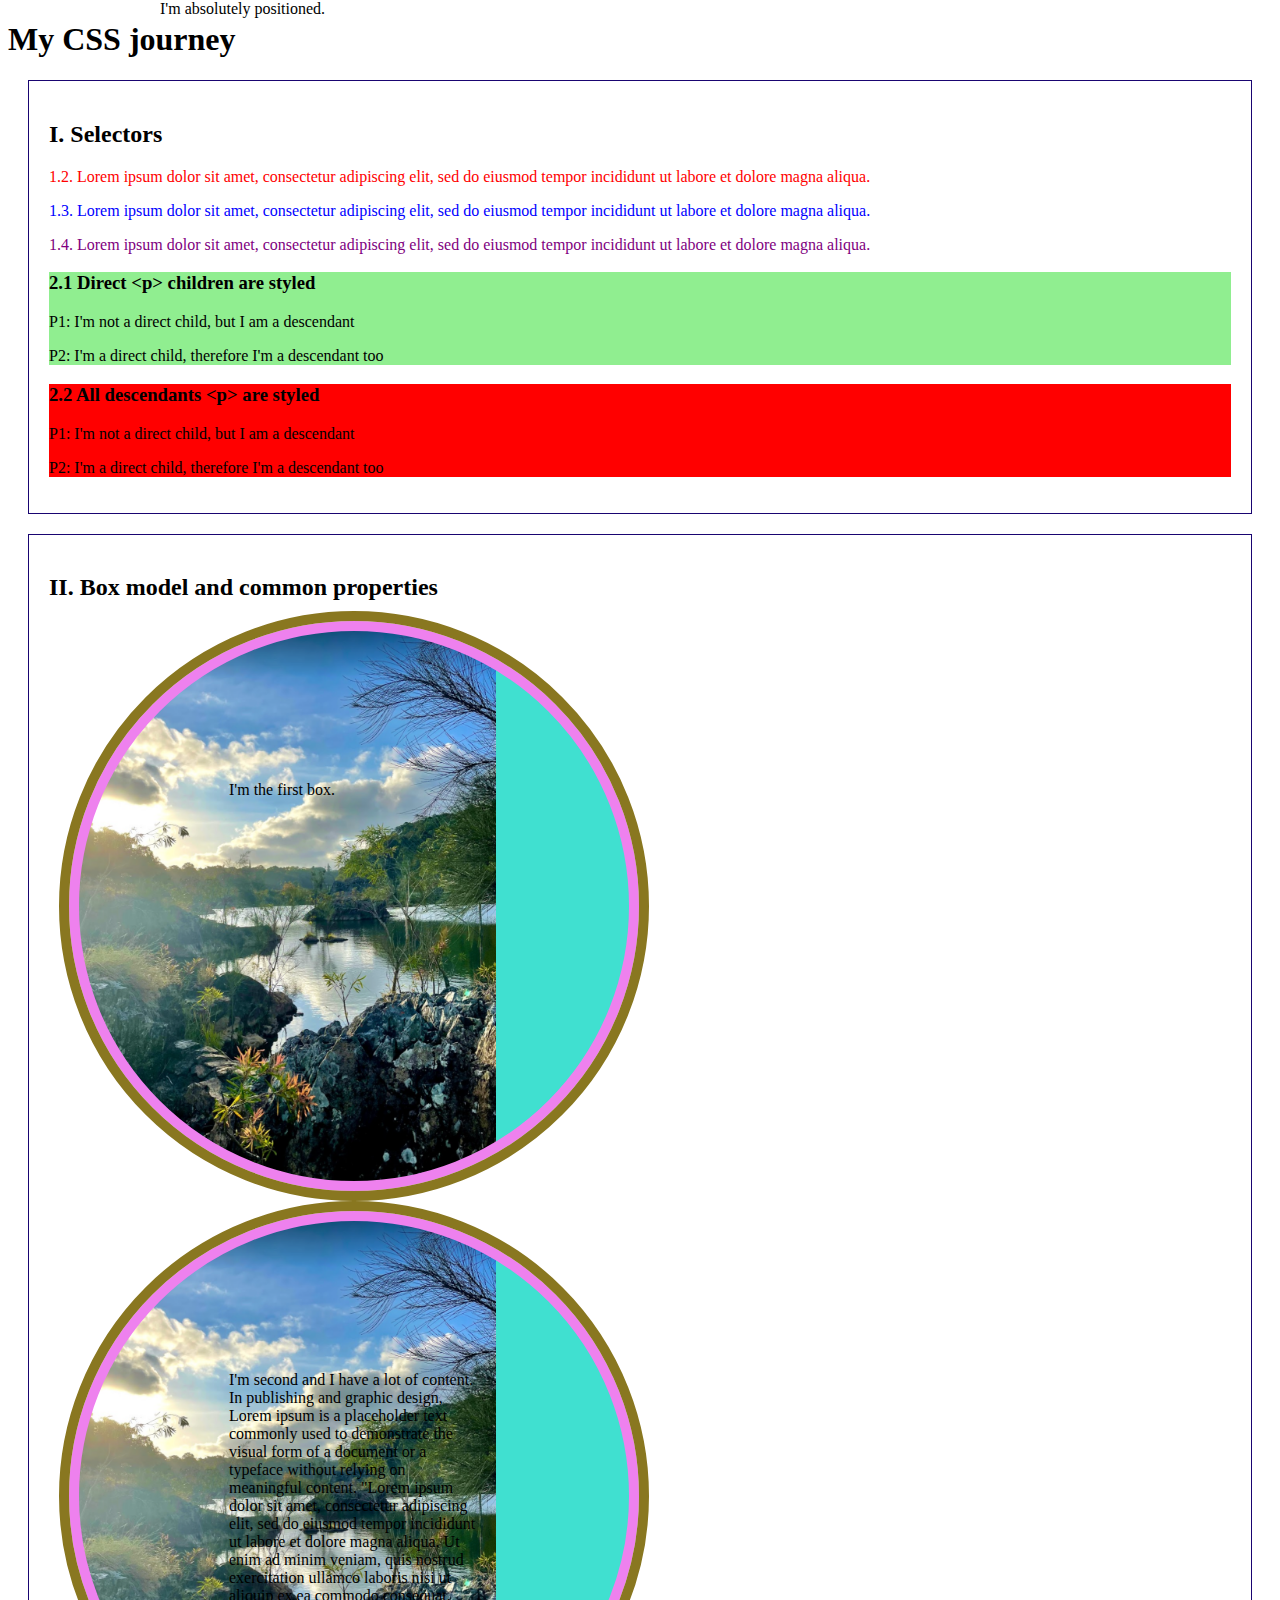
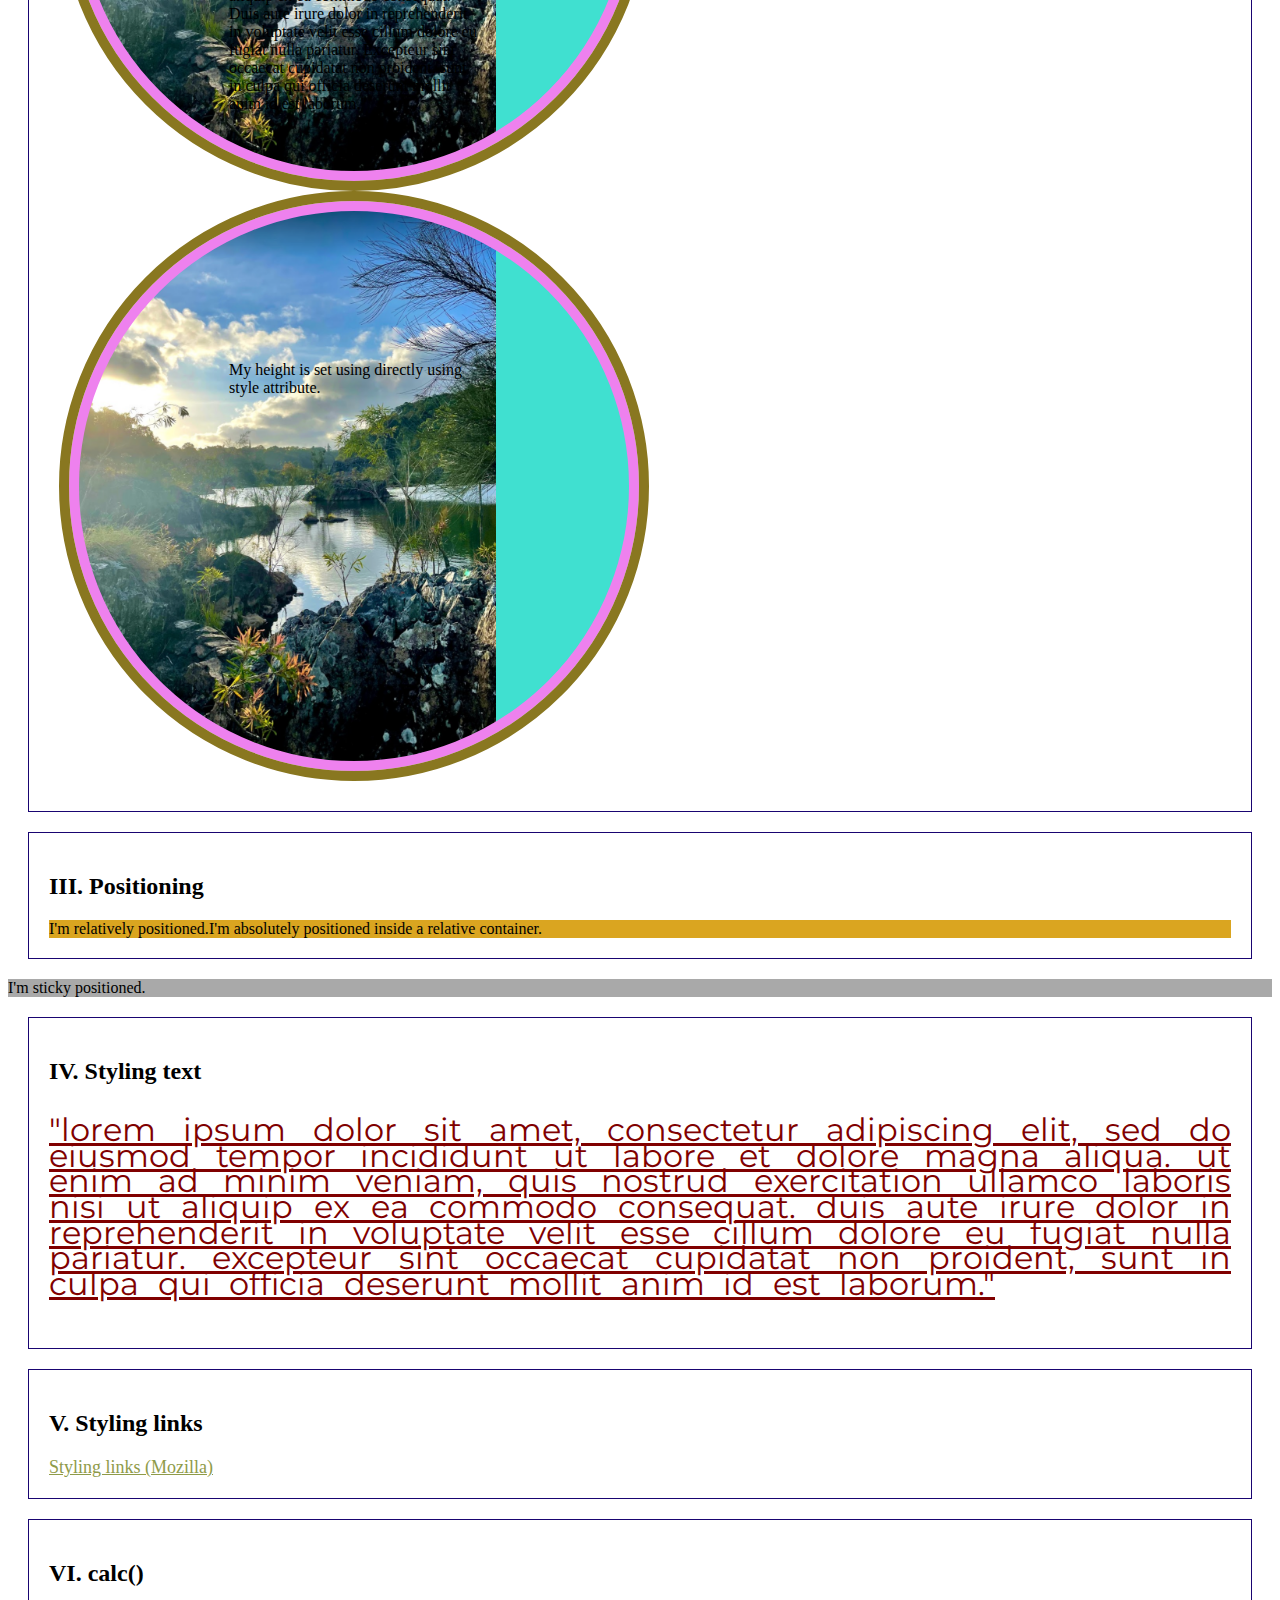
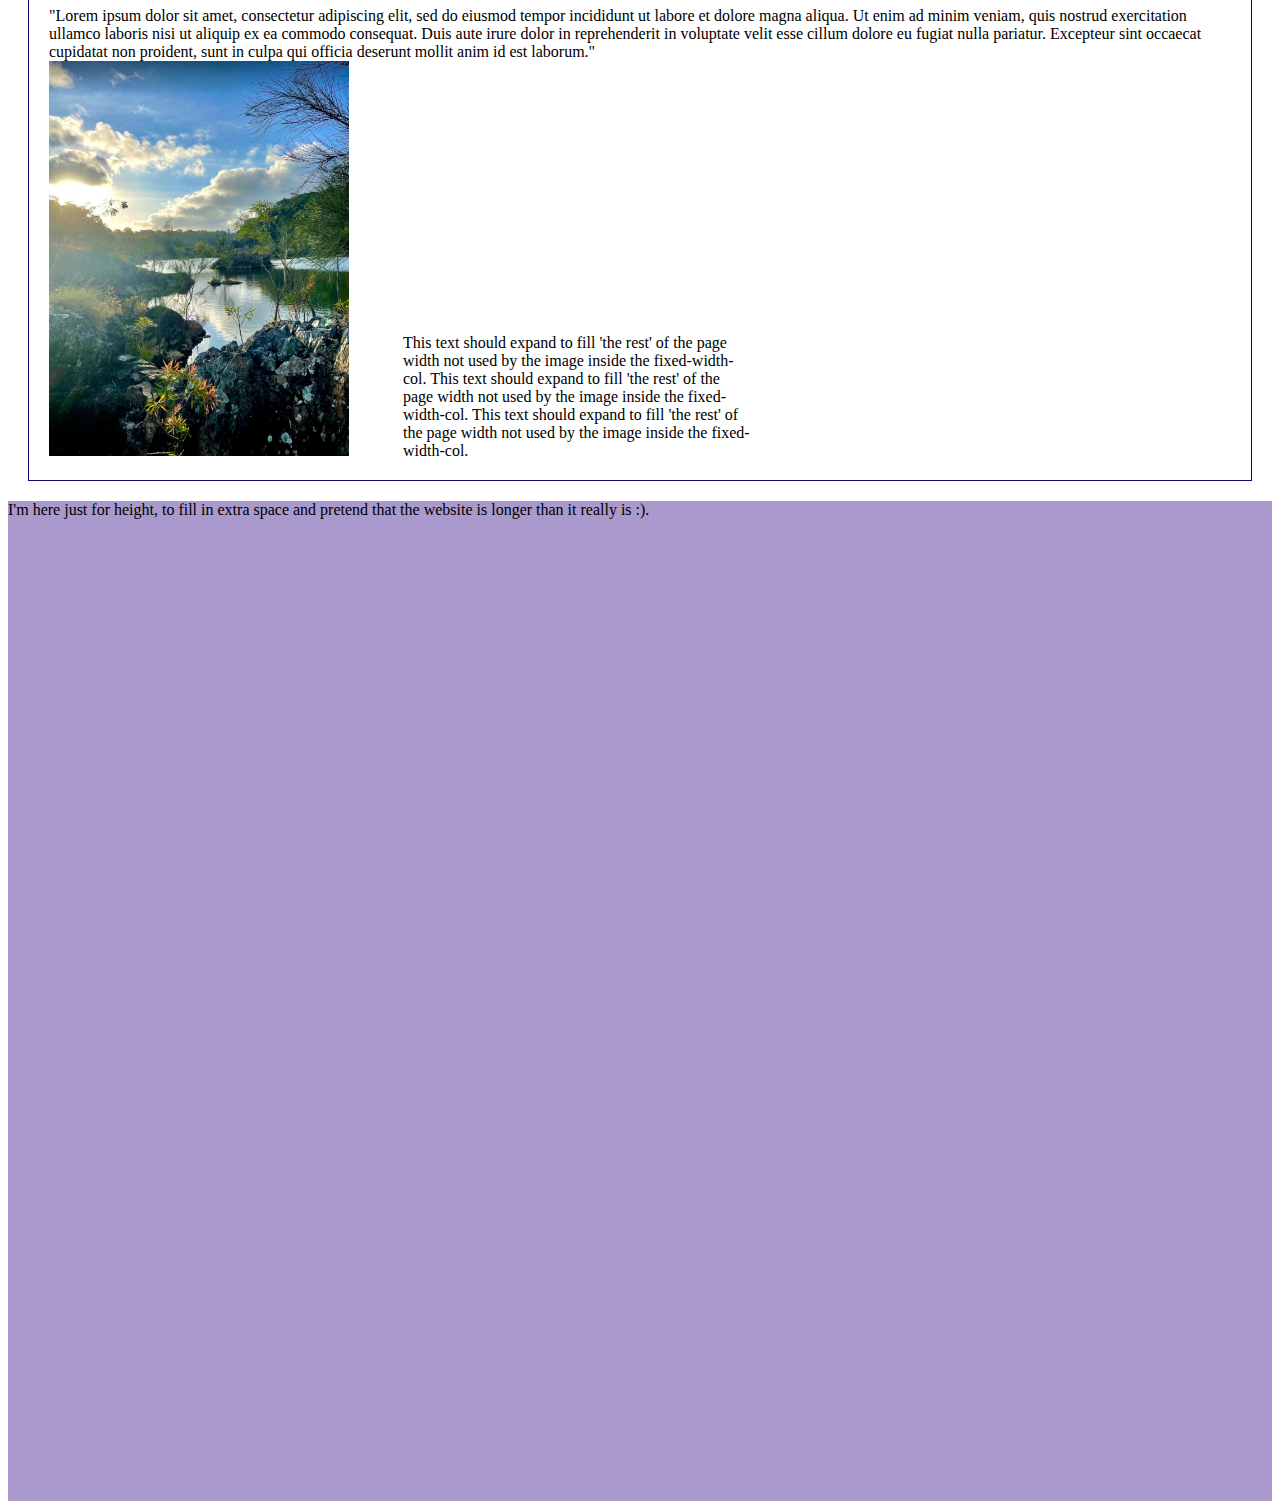
<file: Lab 2/index.html>
<!DOCTYPE html>
<html>
  <head>
    <link rel="stylesheet" href="index.css">
    <title>Module 2 - CSS Lab Exercises</title>

    <!-- 5.3 - Select the <link> option from ‘Use on the web’ and copy the stylesheet code into the <head> section of index.html -->
      <link rel="preconnect" href="https://fonts.googleapis.com">
      <link rel="preconnect" href="https://fonts.gstatic.com" crossorigin>
      <link href="https://fonts.googleapis.com/css2?family=Montserrat:ital,wght@0,100..900;1,100..900&family=Sora:wght@100..800&display=swap" rel="stylesheet">    
  </head>
  <body>
    <h1>My CSS journey</h1>

    <article>
      <h2>I. Selectors</h2>

      <section>
        <p class="style-me1">
          1.2. Lorem ipsum dolor sit amet, consectetur adipiscing elit, sed do
          eiusmod tempor incididunt ut labore et dolore magna aliqua.
        </p>
        <p id="style-me2">
          1.3. Lorem ipsum dolor sit amet, consectetur adipiscing elit, sed do
          eiusmod tempor incididunt ut labore et dolore magna aliqua.
        </p>
        <p id="style-me2" class="style-me1">
          1.4. Lorem ipsum dolor sit amet, consectetur adipiscing elit, sed do
          eiusmod tempor incididunt ut labore et dolore magna aliqua.
        </p>
      </section>

      <section class="my-children-are-styled">
        <h3>2.1 Direct &lt;p&gt; children are styled</h3>
        <div>
          <p>P1: I'm not a direct child, but I am a descendant</p>
        </div>
        <p>P2: I'm a direct child, therefore I'm a descendant too</p>
      </section>

      <section class="my-descendants-are-styled">
        <h3>2.2 All descendants &lt;p&gt; are styled</h3>
        <div>
          <p>P1: I'm not a direct child, but I am a descendant</p>
        </div>
        <p>P2: I'm a direct child, therefore I'm a descendant too</p>
      </section>
    </article>

    <article>
      <h2>II. Box model and common properties</h2>
      <div class="box">I'm the first box.</div>
      <div class="box">
        I'm second and I have a lot of content. In publishing and graphic
        design, Lorem ipsum is a placeholder text commonly used to demonstrate
        the visual form of a document or a typeface without relying on
        meaningful content. "Lorem ipsum dolor sit amet, consectetur adipiscing
        elit, sed do eiusmod tempor incididunt ut labore et dolore magna aliqua.
        Ut enim ad minim veniam, quis nostrud exercitation ullamco laboris nisi
        ut aliquip ex ea commodo consequat. Duis aute irure dolor in
        reprehenderit in voluptate velit esse cillum dolore eu fugiat nulla
        pariatur. Excepteur sint occaecat cupidatat non proident, sunt in culpa
        qui officia deserunt mollit anim id est laborum."
      </div>
      <div class="box" style="height: 200px">
        My height is set using directly using style attribute.
      </div>
    </article>

    <article>
      <h2>III. Positioning</h2>
      <div class="position-absolute">I'm absolutely positioned.</div>

      <div class="position-relative">
        I'm relatively positioned.
        <div class="position-absolute">I'm absolutely positioned inside a relative container.</div>
      </div>
    </article>
    <div class="position-sticky">I'm sticky positioned.</div>

    <article>
      <h2>IV. Styling text</h2>
      <p class="text-style">
        "Lorem ipsum dolor sit amet, consectetur adipiscing elit, sed do eiusmod
        tempor incididunt ut labore et dolore magna aliqua. Ut enim ad minim
        veniam, quis nostrud exercitation ullamco laboris nisi ut aliquip ex ea
        commodo consequat. Duis aute irure dolor in reprehenderit in voluptate
        velit esse cillum dolore eu fugiat nulla pariatur. Excepteur sint
        occaecat cupidatat non proident, sunt in culpa qui officia deserunt
        mollit anim id est laborum."
      </p>
    </article>

    <article>
      <h2>V. Styling links</h2>
      <a
        href="https://developer.mozilla.org/en-US/docs/Learn/CSS/Styling_text/Styling_links"
        alt="Styling links with Mozilla"
        >Styling links (Mozilla)</a
      >
    </article>

    <article>
      <h2>VI. calc()</h2>
      <div class="calc-style">
        "Lorem ipsum dolor sit amet, consectetur adipiscing elit, sed do eiusmod
        tempor incididunt ut labore et dolore magna aliqua. Ut enim ad minim
        veniam, quis nostrud exercitation ullamco laboris nisi ut aliquip ex ea
        commodo consequat. Duis aute irure dolor in reprehenderit in voluptate
        velit esse cillum dolore eu fugiat nulla pariatur. Excepteur sint
        occaecat cupidatat non proident, sunt in culpa qui officia deserunt
        mollit anim id est laborum."
      </div>

      <div class="calc-row">
        <div class="fixed-width-col"><img src="assets\img1.png" width="300"/></div>
        <div class="fluid-col">This text should expand to fill 'the rest' of the page width not used by the image inside the fixed-width-col.
          This text should expand to fill 'the rest' of the page width not used by the image inside the fixed-width-col.
          This text should expand to fill 'the rest' of the page width not used by the image inside the fixed-width-col.
        </div>
      </div>
    </article>

    <div style="height: 1000px; background: #AA99CC">
      I'm here just for height, to fill in extra space and pretend that the website is longer than it really is :).
    </div>
  </body>
</html>
</file>
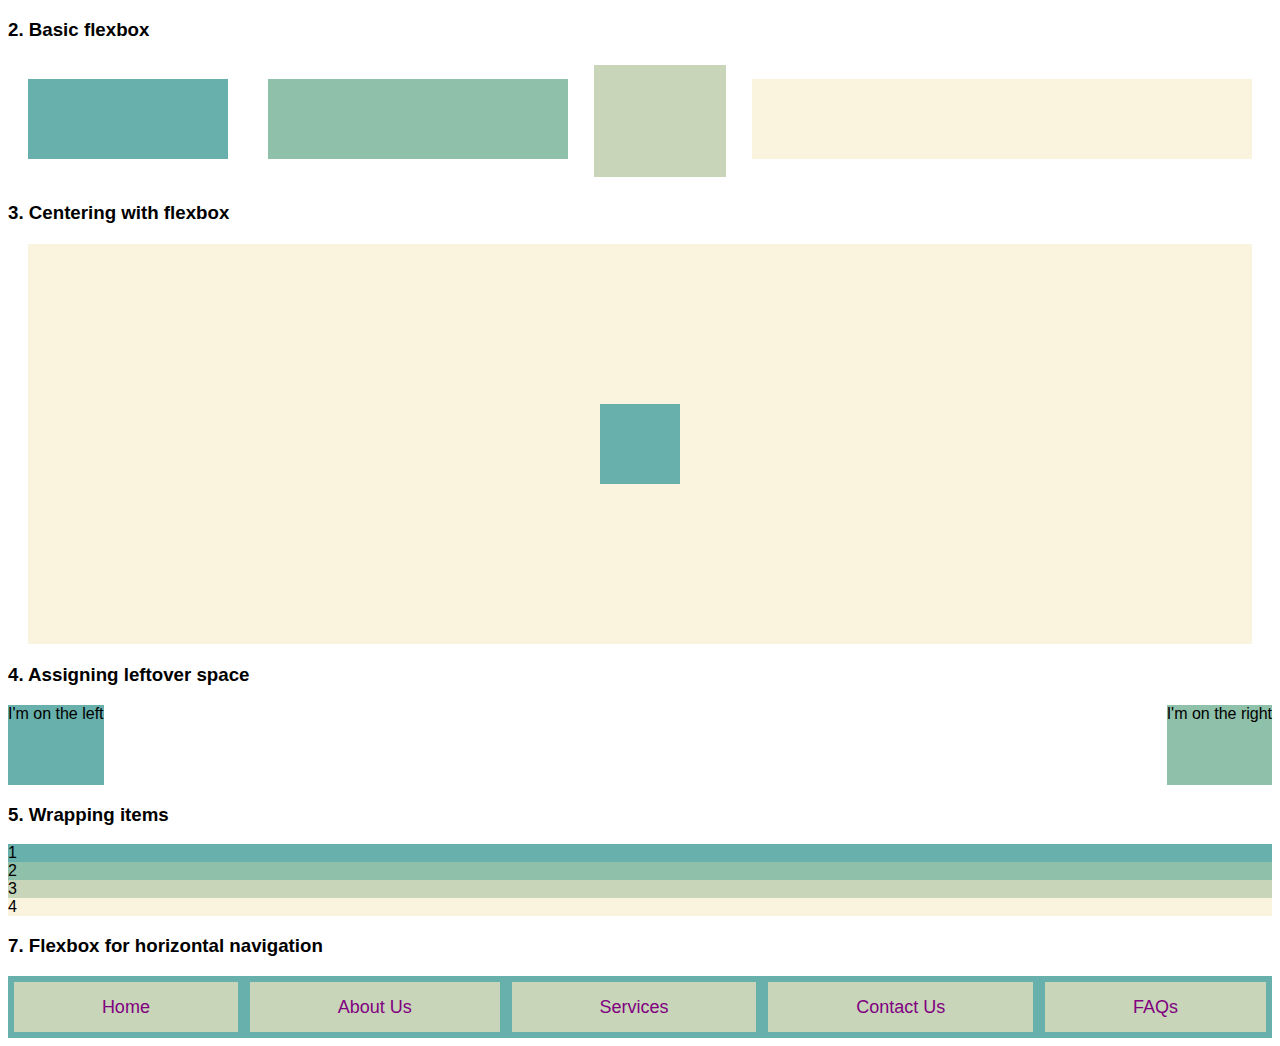
<file: Lab3/index.html>
<!DOCTYPE html>
<html>
  <head>
    <title>Module 2 - Flexbox Lab Exercise</title>
    <meta charset="UTF-8" />
    <meta name="description" content="This is a flexbox exercise" />
    <meta name="keywords" content="HTML, CSS" />
    <meta name="author" content="Institute of Data" />
    <meta name="viewport" content="width=device-width, initial-scale=1.0" />
    <link rel="stylesheet" href="index.css" />
  </head>
  <body>
    <section>
      <h3>2. Basic flexbox</h3>

      <div class="flex-container">
        <div class="flex-item-1 background-1 h-80 m-20"></div>
        <div class="flex-item-2 background-2 h-80 m-20"></div>
        <div class="flex-item-3 background-3 h-80 m-20"></div>
        <div class="flex-item-4 background-4 h-80 m-20"></div>
      </div>
    </section>

    <section>
      <h3>3. Centering with flexbox</h3>

      <div class="m-20 flex-container flex-center h-400 background-4">
        <div class="background-1 h-80 w-80"></div>
      </div>
    </section>

    <section>
      <h3>4. Assigning leftover space</h3>

      <div class="flex-space-between flex-container">
        <div class="h-80 background-1">I'm on the left</div>
        <div class="h-80 background-2">I'm on the right</div>
      </div>
    </section>

    <section>
      <h3>5. Wrapping items</h3>

      <div class="flex-wrap flex-container">
        <div class="flex-basis-item-50 h-80 background-1">1</div>
        <div class="flex-basis-item-50 h-80 background-2">2</div>
        <div class="flex-basis-item-50 h-80 background-31">3</div>
        <div class="flex-basis-item-50 h-80 background-4">4</div>
      </div>
    </section>

    <section>
      <h3>7. Flexbox for horizontal navigation</h3>

      <ul class="flex-menu flex-container background-1">
        <li class="background-3 first-item "><a href="#">Home</a></li>
        <li class="background-3 second-item" ><a href="#">About Us</a></li>
        <li class="background-3 third-item"><a href="#">Services</a></li>
        <li class="background-3 fourth-item"><a href="#">FAQs</a></li>
        <li class="background-3 fifth-item"><a href="#">Contact Us</a></li>
      </ul>
    </section>
  </body>
</html>
</file>
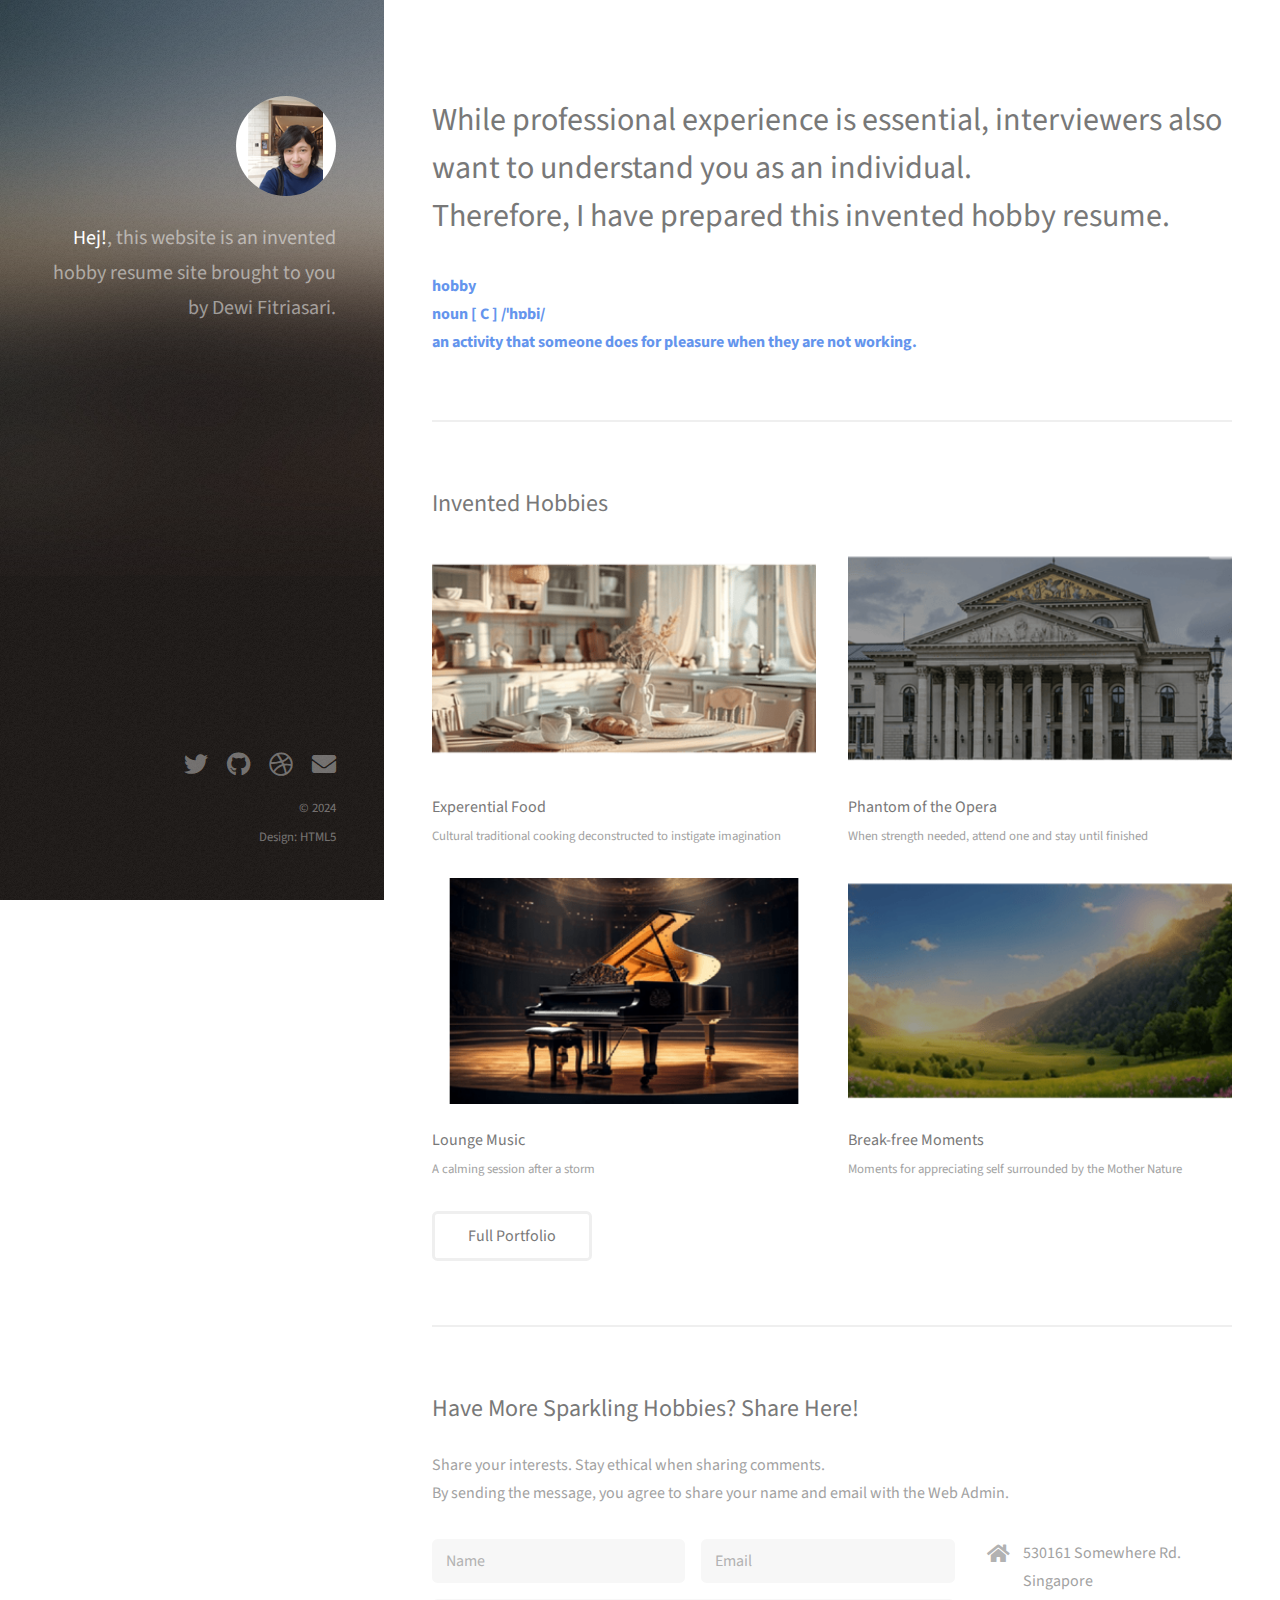
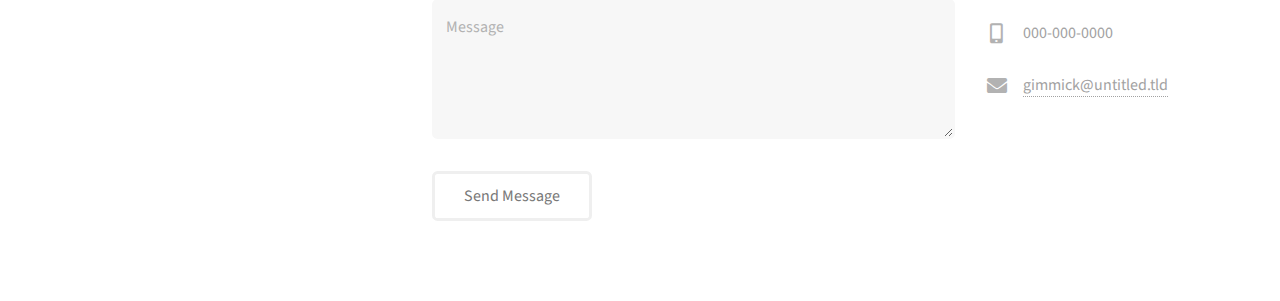
<file: Lab4 & 5/index.html>
<!DOCTYPE html>
<html>
  <head>
    <title>Sparkling Hobby Resume</title>
    <meta charset="utf-8" />
    <meta
      name="viewport"
      content="width=device-width, initial-scale=1, user-scalable=no"
    />
    <link rel="stylesheet" href="assets/css/main.css" />
  </head>
  <body class="is-preload">
    <!-- Header -->
    <header id="header">
      <div class="inner">
        <a href="#" class="image avatar"
          ><img src="images\avatar.png" alt=""
        /></a>
        <h1>
          <strong>Hej!</strong>, this website<br />
          is an invented hobby resume site<br />
          brought to you by Dewi Fitriasari.
        </h1>
      </div>
    </header>

    <!-- Main -->
    <div id="main">
      <!-- One -->
      <section id="one">
        <header class="major">
          <h2>
            While professional experience is essential, interviewers also want
            to understand you as an individual. <br />
            Therefore, I have prepared this invented hobby resume.
          </h2>
        </header>
        <p id="definition">
          hobby <br />
          noun [ C ] /ˈhɒbi/ <br />
          an activity that someone does for pleasure when they are not working.
        </p>
      </section>

      <!-- Two -->
      <section id="two">
        <h2>Invented Hobbies</h2>
        <div class="row">
          <article class="col-6 col-12-xsmall work-item">
            <a href="images\fulls\Kicthen740x434.png" class="image fit thumb"
              ><img src="images\thumbs\Kicthen.png" alt="kitchen"
            /></a>
            <h3>Experential Food</h3>
            <p>
              Cultural traditional cooking deconstructed to instigate
              imagination
            </p>
          </article>
          <article class="col-6 col-12-xsmall work-item">
            <a href="images\fulls\Opera.png" class="image fit thumb"
              ><img src="images\thumbs\Opera.png" alt="Opera"
            /></a>
            <h3>Phantom of the Opera</h3>
            <p>When strength needed, attend one and stay until finished</p>
          </article>
          <article class="col-6 col-12-xsmall work-item">
            <a href="images\fulls\Piano740x434.png" class="image fit thumb"
              ><img src="images\thumbs\Piano.png" alt="Piano"
            /></a>
            <h3>Lounge Music</h3>
            <p>A calming session after a storm</p>
          </article>
          <article class="col-6 col-12-xsmall work-item">
            <a href="images\fulls\Scenery740x434.png" class="image fit thumb"
              ><img src="images\thumbs\Scenery.png" alt="Scenery"
            /></a>
            <h3>Break-free Moments</h3>
            <p>Moments for appreciating self surrounded by the Mother Nature</p>
          </article>
        </div>
        <ul class="actions">
          <li><a href="#" class="button">Full Portfolio</a></li>
        </ul>
      </section>

      <!-- Three -->
      <section id="three">
        <h2>Have More Sparkling Hobbies? Share Here!</h2>
        <p>
          Share your interests. Stay ethical when sharing comments.<br>
		  By sending the message, you agree to share your name and email with the Web Admin.
        </p>
        <div class="row">
          <div class="col-8 col-12-small">
            <form method="post" action="#">
              <div class="row gtr-uniform gtr-50">
                <div class="col-6 col-12-xsmall">
                  <input type="text" name="name" id="name" placeholder="Name" />
                </div>
                <div class="col-6 col-12-xsmall">
                  <input
                    type="email"
                    name="email"
                    id="email"
                    placeholder="Email"
                  />
                </div>
                <div class="col-12">
                  <textarea
                    name="message"
                    id="message"
                    placeholder="Message"
                    rows="4"
                  ></textarea>
                </div>
              </div>
            </form>
            <ul class="actions">
              <li><input type="submit" value="Send Message" /></li>
            </ul>
          </div>
          <div class="col-4 col-12-small">
            <ul class="labeled-icons">
              <li>
                <h3 class="icon solid fa-home">
                  <span class="label">Address</span>
                </h3>
                530161 Somewhere Rd.<br />
                Singapore<br />
              </li>
              <li>
                <h3 class="icon solid fa-mobile-alt">
                  <span class="label">Phone</span>
                </h3>
                000-000-0000
              </li>
              <li>
                <h3 class="icon solid fa-envelope">
                  <span class="label">Email</span>
                </h3>
                <a href="#">gimmick@untitled.tld</a>
              </li>
            </ul>
          </div>
        </div>
      </section>
    </div>

    <!-- Footer -->
    <footer id="footer">
      <div class="inner">
        <ul class="icons">
          <li>
            <a href="#" class="icon brands fa-twitter"
              ><span class="label">Twitter</span></a
            >
          </li>
          <li>
            <a href="#" class="icon brands fa-github"
              ><span class="label">Github</span></a
            >
          </li>
          <li>
            <a href="#" class="icon brands fa-dribbble"
              ><span class="label">Dribbble</span></a
            >
          </li>
          <li>
            <a href="#" class="icon solid fa-envelope"
              ><span class="label">Email</span></a
            >
          </li>
        </ul>
        <ul class="copyright">
          <li>&copy; 2024</li>
          <li>Design: HTML5</li>
        </ul>
      </div>
    </footer>

    <!-- Scripts -->
    <script src="assets/js/jquery.min.js"></script>
    <script src="assets/js/jquery.poptrox.min.js"></script>
    <script src="assets/js/browser.min.js"></script>
    <script src="assets/js/breakpoints.min.js"></script>
    <script src="assets/js/util.js"></script>
    <script src="assets/js/main.js"></script>
  </body>
</html>
</file>
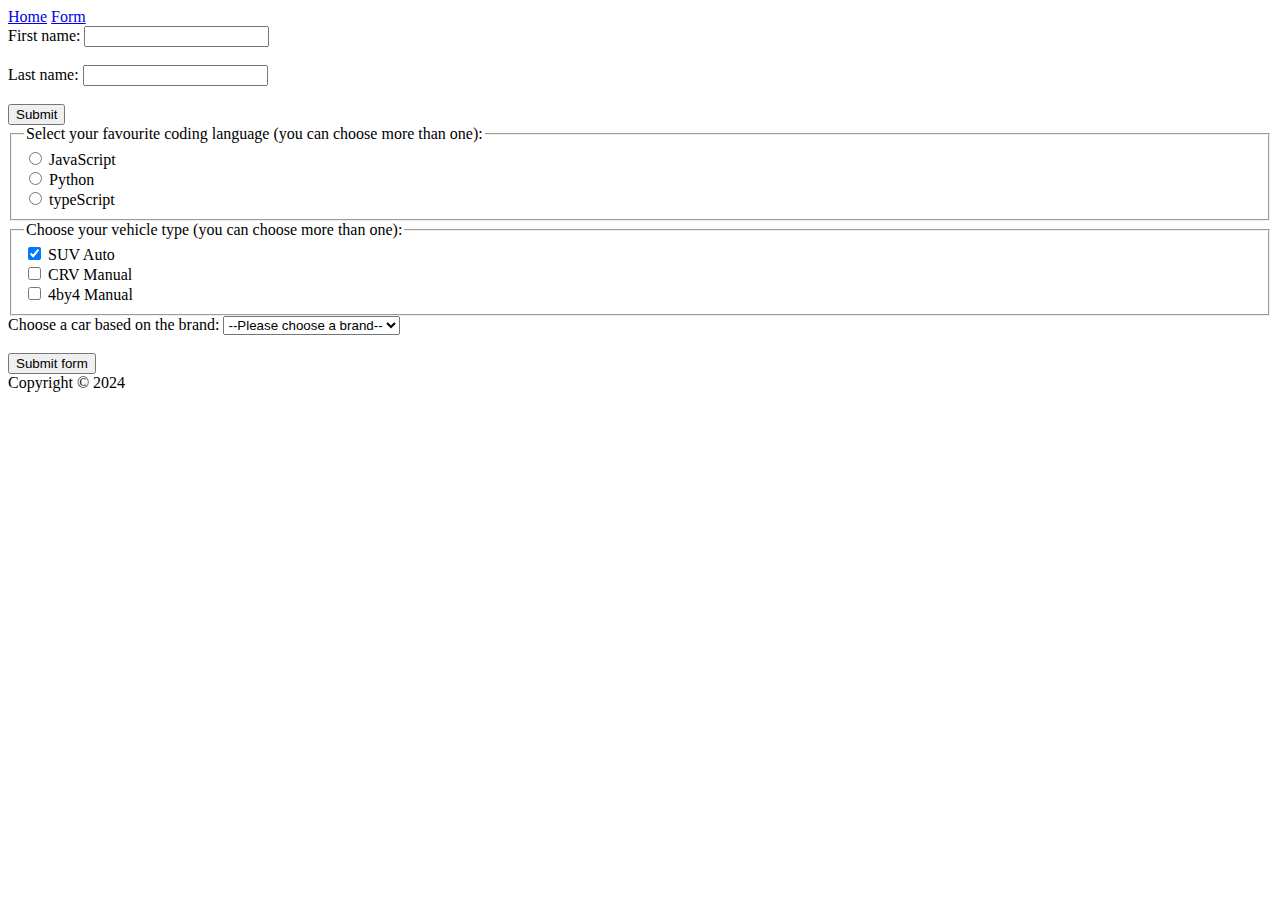
<file: form.html>
<!DOCTYPE html>
<html>
  <head> </head>

  <body>
    <header>
      <nav>
        <!-- works like <a href="/index.html">Home</a> -->
        <a href="index.html">Home</a>
        <a href="form.html">Form</a>
      </nav>
    </header>

    <main></main>
    <!-- Add a form using a <form> tag like this:
      <form method="POST" action="http://127.0.0.1:5500/form.html">
      </form>
      Note: I have combined point 1 and 2 of this form instructions.
  Inside the form, add 2 text inputs - one for inputting first name and 
  the second one for inputting last name.
Remember to add a label for each input. 
Wrap each input, together with its label, in a div to stack the inputs one below another.
-->

    <form action="/action_page.php" method="post" target="_blank">
      <div>
        <label for="fname">First name:</label>
        <input type="text" id="fname" name="fname" /><br /><br />
      </div>
      <div>
        <label for="lname">Last name:</label>
        <input type="text" id="lname" name="lname" /><br /><br />
      </div>
      <input type="submit" value="Submit" />
    </form>

    <!--Add 3 radio buttons using <input type="radio" ...>, allowing 
     the user to select their favourite coding language. Remember to label the inputs and add name and value attributes.
     Wrap the radio buttons in a div to separate them from the other form fields.-->
    <div>
      <fieldset>
        <legend>
          Select your favourite coding language (you can choose more than one):
        </legend>

        <div>
          <input type="radio" id="js" name="codinglang" value="JavaScript" />
          <label for="js">JavaScript</label>
        </div>

        <div>
          <input type="radio" id="python" name="codinglang2" value="Python" />
          <label for="py">Python</label>
        </div>

        <div>
          <input type="radio" id="ts" name="codinglang3" value="typeScript" />
          <label for="ts">typeScript</label>
        </div>
      </fieldset>
    </div>
    <!--Add 3 checkboxes using <input type="checkbox" ...>, allowing the user to select the types of vehicle they own.
  Remember to label the inputs and add name and value attributes.
  Wrap the checkboxes in a div to separate them from the other form fields.-->
    <div>
      <fieldset>
        <legend>
          Choose your vehicle type (you can choose more than one):
        </legend>

        <div>
          <input type="checkbox" id="vehicle" name="SUV" checked />
          <label for="SUV">SUV Auto</label>
        </div>

        <div>
          <input type="checkbox" id="vehicle2" name="CRV" />
          <label for="CRV">CRV Manual</label>
        </div>

        <div>
          <input type="checkbox" id="vehicle3" name="4by4" />
          <label for="4by4">4by4 Manual</label>
        </div>
      </fieldset>
    </div>
    <!--Add a dropdown element to your form using <select> and <option> tags, 
      allowing the user to choose the brand of car they own. 
      Remember to label the dropdown and add a value attribute for each option. -->
    <div>
      <label for="carBrands-select">Choose a car based on the brand:</label>

      <select name="carBrands" id="carBrands-select">
        <option value="">--Please choose a brand--</option>
        <option value="honda">Honda</option>
        <option value="kia">KIA</option>
        <option value="subaru">Subaru</option>
        <option value="lexus">Lexus</option>
        <option value="bmw">BMW</option>
        <option value="mercedes">Mercedes</option>
      </select>
    </div>
    <br />
    <!--Add a submit button at the end of the form:-->

    <button type="submit">Submit form</button> 

    <footer>Copyright &copy; 2024</footer>
  </body>
</html>
</file>
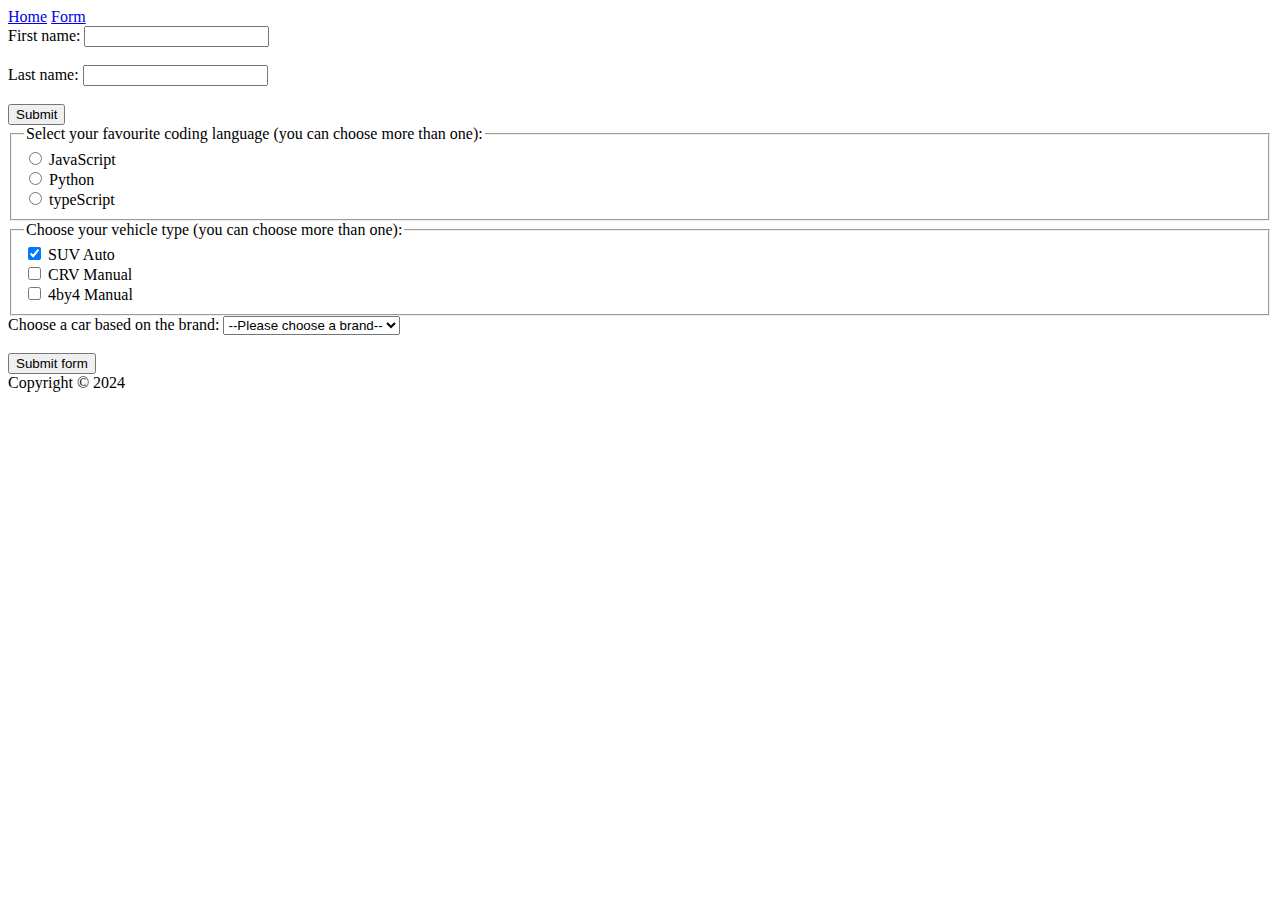
<file: Lab 1/form.html>
<!DOCTYPE html>
<html>
  <head> </head>

  <body>
    <header>
      <nav>
        <!-- works like <a href="/index.html">Home</a> -->
        <a href="index.html">Home</a>
        <a href="form.html">Form</a>
      </nav>
    </header>

    <main></main>
    <!-- Add a form using a <form> tag like this:
      <form method="POST" action="http://127.0.0.1:5500/form.html">
      </form>
      Note: I have combined point 1 and 2 of this form instructions.
  Inside the form, add 2 text inputs - one for inputting first name and 
  the second one for inputting last name.
Remember to add a label for each input. 
Wrap each input, together with its label, in a div to stack the inputs one below another.
-->
    <form method="POST" action="http://localhost:3000/profile" target="_blank">
      <div>
        <label for="fname">First name:</label>
        <input type="text" id="fname" name="fname" /><br /><br />
      </div>
      <div>
        <label for="lname">Last name:</label>
        <input type="text" id="lname" name="lname" /><br /><br />
      </div>
      <input type="submit" value="Submit" />
    </form>

    <!--Add 3 radio buttons using <input type="radio" ...>, allowing 
     the user to select their favourite coding language. Remember to label the inputs and add name and value attributes.
     Wrap the radio buttons in a div to separate them from the other form fields.-->
    <div>
      <fieldset>
        <legend>
          Select your favourite coding language (you can choose more than one):
        </legend>

        <div>
          <input type="radio" id="js" name="codinglang" value="JavaScript" />
          <label for="js">JavaScript</label>
        </div>

        <div>
          <input type="radio" id="python" name="codinglang2" value="Python" />
          <label for="py">Python</label>
        </div>

        <div>
          <input type="radio" id="ts" name="codinglang3" value="typeScript" />
          <label for="ts">typeScript</label>
        </div>
      </fieldset>
    </div>
    <!--Add 3 checkboxes using <input type="checkbox" ...>, allowing the user to select the types of vehicle they own.
  Remember to label the inputs and add name and value attributes.
  Wrap the checkboxes in a div to separate them from the other form fields.-->
    <div>
      <fieldset>
        <legend>
          Choose your vehicle type (you can choose more than one):
        </legend>

        <div>
          <input type="checkbox" id="vehicle" name="SUV" checked />
          <label for="SUV">SUV Auto</label>
        </div>

        <div>
          <input type="checkbox" id="vehicle2" name="CRV" />
          <label for="CRV">CRV Manual</label>
        </div>

        <div>
          <input type="checkbox" id="vehicle3" name="4by4" />
          <label for="4by4">4by4 Manual</label>
        </div>
      </fieldset>
    </div>
    <!--Add a dropdown element to your form using <select> and <option> tags, 
      allowing the user to choose the brand of car they own. 
      Remember to label the dropdown and add a value attribute for each option. -->
    <div>
      <label for="carBrands-select">Choose a car based on the brand:</label>

      <select name="carBrands" id="carBrands-select">
        <option value="">--Please choose a brand--</option>
        <option value="honda">Honda</option>
        <option value="kia">KIA</option>
        <option value="subaru">Subaru</option>
        <option value="lexus">Lexus</option>
        <option value="bmw">BMW</option>
        <option value="mercedes">Mercedes</option>
      </select>
    </div>
    <br />
    <!--Add a submit button at the end of the form:-->

    <button type="submit">Submit form</button>

    <footer>Copyright &copy; 2024</footer>
  </body>
</html>
</file>
<file: Lab 2/index.css>
/* I. Selectors */
/* Put styles for questions 1.1, 1.2, 1.3 and 1.4 here */
/*1.1*/

article {
  margin: 20px;
  padding: 20px;
  border: 1px solid rgb(25, 5, 113);
}
/*1.2*/
.style-me1 {
  color: red;
}
/*1.3*/
#style-me2 {
  color: blue;
}
/*1.4*/
#style-me2.style-me1 {
  color: purple;
}

/* Put styles for questions 2.1 and 2.2 here */
/*2.1*/
.my-descendants-are-styled {
  background-color: red;
}
/*2.2*/
.my-children-are-styled {
  background-color: lightgreen;
}

/* II. Box model and common properties */
/* Put styles for questions 1-8 here */
/*1 I put several .box css styles to show the variations of units required, code wise.*/
.box {
  background-color: turquoise;
  padding: all;
  margin: 100px;
  width: 50px;
  height: 50rem;
}
.box {
  background-color: turquoise;
  padding: 4% 100px;
  margin: 10em;
  width: 60rem;
  height: 50rem;
}

.box {
  background-color: turquoise;
  padding: 4% 100px 50em 3px;
  margin: 10em;
  width: 200px;
  height: 100px;
}
.box {
  background-color: turquoise;
  padding: 4% 100px 50em 3px;
  margin: 10em;
  width: 50vw;
  height: 25vh !important;
}

/*2* integrated to no.1 above. Answer for 2.3: Resizing while using vh and vw as units allows a flexible 
resizing following the browser adjustments/


/*3 I copy only the last style for the .box for this question and from there expand to two more styles
to meet the requirement of the lab. Changing the border to 10px does change the presentation of 
the surrounding elements*/
.box {
  background-color: turquoise;
  padding: 4% 100px 50em 3px;
  border: 15px dashed #ff0000;
  margin: 10em;
  width: 50vw;
  height: 10vh;
}
.box {
  background-color: turquoise;
  padding: 4% 100px 50em 3px;
  border: 10px dotted purple;
  margin: 10em;
  width: 20vw;
  height: 5vh;
}
.box {
  background-color: turquoise;
  padding: 4% 100px 50em 3px;
  border: 10px solid hsl(300, 76%, 72%);
  margin: 20em;
  width: 20vw;
  height: 20vh !important;
}

/*4 I copy the last style from question 3 above to create 2 more box-sizing property's variations
Content box: width and height applied to the content box and any border padding will be just added to
the final rendered size. 
Border box: Will absorb any extra width and height as every width and height was included.*/
.box {
  box-sizing: border-box;
  background-color: turquoise;
  padding: 4% 100px 50em 3px;
  border: 10px solid hsl(300, 76%, 72%);
  margin: 20em;
  width: 20vw;
  height: 20vh !important;
}

.box {
  box-sizing: content-box;
  background-color: turquoise;
  padding: 4% 100px 50em 3px;
  border: 10px solid hsl(300, 76%, 72%);
  margin: 20em;
  width: 20vw;
  height: 20vh !important;
}
/*5 I copied the last .box style from no.4 above and expand it to show the answer of this question.
Note: Since I put auto overflow as the last css style, it creates scroll bars necessary to make the content readable.*/
.box {
  box-sizing: content-box;
  background-color: turquoise;
  padding: 4% 100px 50em 3px;
  border: 10px solid hsl(300, 76%, 72%);
  margin: 20em;
  width: 10px;
  height: 50px !important;
  overflow: visible;
}
.box {
  box-sizing: content-box;
  background-color: turquoise;
  padding: 4% 100px 50em 3px;
  border: 10px solid hsl(300, 76%, 72%);
  margin: 20em;
  width: 10px;
  height: 50px !important;
  overflow: hidden;
}
.box {
  box-sizing: content-box;
  background-color: turquoise;
  padding: 4% 100px 50em 3px;
  border: 10px solid hsl(300, 76%, 72%);
  margin: 20em;
  width: 10px;
  height: 50px !important;
  overflow: scroll;
}
.box {
  box-sizing: content-box;
  background-color: turquoise;
  padding: 4% 100px 50em 3px;
  border: 10px solid hsl(300, 76%, 72%);
  margin: 20em;
  width: 10px;
  height: 50px !important;
  overflow-x: hidden;
  overflow-y: scroll;
}
/*included here is the outline requirement for question no. 6. 
Outline is just a line-styled highlight of a border. Its position is outside the border.*/
.box {
  box-sizing: content-box;
  background-color: turquoise;
  padding: 4% 100px 50em 3px;
  border: 10px solid hsl(300, 76%, 72%);
  margin: 20em;
  width: 20px;
  height: 100px !important;
  overflow: auto;
  outline: #897720 solid 10px;
}
/*7 I copy the last style from the above question*/
.box {
  box-sizing: content-box;
  background-color: turquoise;
  padding: 4% 100px 50em 3px;
  border: 10px solid hsl(300, 76%, 72%);
  border-radius: 10px;
  margin: 20em;
  width: 20px;
  height: 100px;
  overflow: auto;
  outline: #897720 solid 10px;
}
.box {
  box-sizing: content-box;
  background-color: turquoise;
  padding: 4% 100px 50em 3px;
  border: 10px solid hsl(300, 76%, 72%);
  border-radius: 10em;
  margin: 20em;
  width: 20px;
  height: 100px;
  overflow: auto;
  outline: #897720 solid 10px;
}
.box {
  box-sizing: content-box;
  background-color: turquoise;
  padding: 4% 100px 50em 3px;
  border: 10px solid hsl(300, 76%, 72%);
  border-radius: 20rem;
  margin: 20em;
  width: 20px;
  height: 100px;
  overflow: auto;
  outline: #897720 solid 10px;
}
.box {
  box-sizing: content-box;
  background-color: turquoise;
  padding: 150px;
  border: 10px solid hsl(300, 76%, 72%);
  border-radius: 50%;
  margin: 20px;
  width: 250px;
  height: 250px !important;
  overflow: auto;
  outline: #897720 solid 10px;
}
/*8 I use the last .box style from no.7 to answer no.8*/
.box {
  box-sizing: content-box;
  background-color: turquoise;
  padding: 150px;
  border: 10px solid hsl(300, 76%, 72%);
  border-radius: 50%;
  margin: 20px;
  width: 250px;
  height: 250px !important;
  overflow: auto;
  outline: #897720 solid 10px;
  background-image: url(assets/img1.png);
  background-size: cover;
  background-repeat: no-repeat;
  background-position: center;
}
.box {
  box-sizing: content-box;
  background-color: turquoise;
  padding: 150px;
  border: 10px solid hsl(300, 76%, 72%);
  border-radius: 50%;
  margin: 20px;
  width: 250px;
  height: 250px !important;
  overflow: auto;
  outline: #897720 solid 10px;
  background-image: url(assets/img1.png);
  background-size: contain;
  background-repeat: no-repeat;
  background-position: left;
}

/* III. Positioning */
/* Put styles for questions 1-3 here */
/*1*/
div.position-absolute {
  position: absolute;
  top: 0;
}
div.position-absolute {
  position: absolute;
  bottom: 0;
}
div.position-absolute {
  position: absolute;
  background-color: unset;
}

/*2 The position relative uses the document body, to move along the page scrolling as it has no ancestor. 
The absolute position is automatically put on top of the page as it is the nearest ancestor.
The left and right position assist to re-organise the position of the sentences. 
The right position will move the sentence for the value stated from the left.*/
div.position-relative {
  position: relative;
  background-color: goldenrod;
}
div.position-relative {
  position: relative;
  left: 0;
  background-color: goldenrod;
}
div.position-relative {
  position: relative;
  right: 50em;
  background-color: goldenrod;
}
div.position-absolute {
  position: absolute;
  left: 10em;
  background-color: unset;
}
div.position-absolute {
  position: absolute;
  right: 20em;
  background-color: unset;
}
/*3*/
.position-sticky {
  position: sticky;
  background-color: darkgray;
  top: 5em;
}

/* IV. Styling text */
/* Put styles for questions 1-10 here */
/*1 to 4*/
.text-style {
  color: maroon;
  font-size: 16px;
  line-height: normal;
  font-weight: bold 200;
}
.text-style {
  color: maroon;
  font-size: 2em;
  line-height: 80%;
  font-weight: lighter 500;
}

/*5/ I choose Montserrat  as in font-family: "Montserrat", sans-serif;
  font-optical-sizing: auto; and embedd it to the following class of css style to answer this question*/
.text-style {
  color: maroon;
  font-size: 2em;
  line-height: 80%;
  font-weight: lighter 500;
  font-family: "Montserrat", sans-serif;
  font-optical-sizing: auto;
  text-align: justify;
  letter-spacing: normal;
  word-spacing: 1%;
  text-transform: uppercase;
  text-decoration: wavy;
}
.text-style {
  color: maroon;
  font-size: 2em;
  line-height: 80%;
  font-weight: lighter 500;
  font-family: "Montserrat", sans-serif;
  font-optical-sizing: auto;
  text-align: justify;
  letter-spacing: 0cqmax;
  word-spacing: 0.5ch;
  text-transform: lowercase;
  text-decoration: underline;
}
/* V. Styling links */
/* Put styles for questions 1-3 here */
/*1 to 3 The font-style for the a:visited will not work due to privacy reason set by browsers.*/
a {
  color: rgb(52, 8, 17);
  font-size: 18px;
  font-weight: 20px;
  text-decoration: underline;
}
a:link {
  color: rgb(143, 155, 73);
}
/*2*/
a:hover{
color:blue;
text-decoration: overline;
}
a:active{
    color:darkred;
    text-decoration:wavy;
}
a:hover{
    color:darkorchid;
    text-decoration:line-through;
}
a:visited{
    color:lightskyblue;
    text-decoration:line-through;
    font-style: italic;
}
/* VI. calc() */
/* Put styles for questions 1-3 here */
/*1*/
.calc-style{
    width: 100vw;
}
.calc-style{
    width: calc(100vw - 100px); ;
}
/*2*/
.fixed-width-col {
    width: 350px;
    display: inline-block;
}
.fluid-col{
    display: inline-block;
    width: 350px;
    width:calc(100%-350px);
}
</file>
<file: Lab3/index.css>
body {
  font-family: sans-serif;
  font-size: 16px;
}

a {
  text-decoration: none;
  color: purple;
}

.background-1 {
  background: #68b0ab;
}

.background-2 {
  background: #8fc0a9;
}

.background-3 {
  background: #c8d5b9;
}
.background-31 {
  background: #c8d5b9;
}

.background-4 {
  background: #faf3dd;
}

.m-20 {
  margin: 20px;
}

.h-80 {
  height: 80px;
}

.h-400 {
  height: 400px;
}

.w-80 {
  width: 80px;
}

/* Add your answers here, do not modify the above CSS */
/*1 Read all elements in the index.html file*/
/*2 The values of the flex change the sizes of the boxes. The auto value will help to structured 
the content of the box if there were any content*/
.flex-container {
  display: flex;
}

.flex-item-1 {
  display: flex;
  flex: 2 1 auto;
}
.flex-item-2 {
  display: flex;
  flex: 3 2;
}
.flex-item-3 {
  display: flex;
  flex: 4 3;
}
.flex-item-4 {
  display: flex;
  flex: 5 4;
}
/*3 the felx-center class is written as: m-20 flex-container flex-cente inside the html file.
Therefore, I use the m-20, which is the first word of the class that will be recognised 
as a class selector*/
.m-20 {
  justify-content: start;
  align-items: flex-end;
}
.m-20 {
  justify-content: center;
  align-items: center;
}
/*4 the wrap-reverse makes the wrap executed in reverse.*/
.flex-space-between {
  display: flex;
  justify-content: center;
  align-items: center;
}
.flex-space-between {
  display: flex;
  justify-content: space-between;
}
/*5*/
.flex-basis-item-50 {
  display: flex;
  flex-wrap: wrap;
  flex-basis: 50%;
}
.flex-wrap {
  display: flex;
  flex-wrap: wrap-reverse;
  flex-basis: 50%;
}
.flex-basis-item-50 {
  display: flex;
  flex-wrap: wrap;
  flex-basis: 25%;
}
/*6 Please note that the felx-container class is the flex wrap class in the CSS and html file*/
.flex-wrap {
  display: flex;
  flex-wrap: wrap-reverse;
  flex-basis: 50%;
  flex-direction: column;
}

/*7* I have added in the default CSS a class .background31 because if I let .background3 in use for this
question, no.5 point 3 that originally has background-3 will be affected*/
ul {
  list-style-type: none;
  display: flex;
  margin: 0;
  padding: 0;
}

.flex-menu {
  display: flex;
  flex-wrap: wrap;
  flex-direction: row;
  max-height: fit-content;
}
.background-3 {
  font-size: 18px;
  line-height: 1;
  text-align: center;
  padding: 1rem;
  margin: 6px;
  justify-content: center;
  flex-grow: 1;
}
.fourth-item {
  order: +1;
}
</file>
<file: Lab4 & 5/assets/css/main.css>
@import url("fontawesome-all.min.css");
@import url("https://fonts.googleapis.com/css?family=Source+Sans+Pro:400,400italic");

html,
body,
div,
span,
applet,
object,
iframe,
h1,
h2,
h3,
h4,
h5,
h6,
p,
blockquote,
pre,
a,
abbr,
acronym,
address,
big,
cite,
code,
del,
dfn,
em,
img,
ins,
kbd,
q,
s,
samp,
small,
strike,
strong,
sub,
sup,
tt,
var,
b,
u,
i,
center,
dl,
dt,
dd,
ol,
ul,
li,
fieldset,
form,
label,
legend,
table,
caption,
tbody,
tfoot,
thead,
tr,
th,
td,
article,
aside,
canvas,
details,
embed,
figure,
figcaption,
footer,
header,
hgroup,
menu,
nav,
output,
ruby,
section,
summary,
time,
mark,
audio,
video {
  margin: 0;
  padding: 0;
  border: 0;
  font-size: 100%;
  font: inherit;
  vertical-align: baseline;
}

article,
aside,
details,
figcaption,
figure,
footer,
header,
hgroup,
menu,
nav,
section {
  display: block;
}

body {
  line-height: 1;
}

ol,
ul {
  list-style: none;
}

blockquote,
q {
  quotes: none;
}

blockquote:before,
blockquote:after,
q:before,
q:after {
  content: "";
  content: none;
}

table {
  border-collapse: collapse;
  border-spacing: 0;
}

body {
  -webkit-text-size-adjust: none;
}

mark {
  background-color: transparent;
  color: inherit;
}

input::-moz-focus-inner {
  border: 0;
  padding: 0;
}

input,
select,
textarea {
  -moz-appearance: none;
  -webkit-appearance: none;
  -ms-appearance: none;
  appearance: none;
}

/* Basic */

html {
  box-sizing: border-box;
}

*,
*:before,
*:after {
  box-sizing: inherit;
}

body {
  background: #fff;
}

body.is-preload *,
body.is-preload *:before,
body.is-preload *:after {
  -moz-animation: none !important;
  -webkit-animation: none !important;
  -ms-animation: none !important;
  animation: none !important;
  -moz-transition: none !important;
  -webkit-transition: none !important;
  -ms-transition: none !important;
  transition: none !important;
}

body,
input,
select,
textarea {
  color: #a2a2a2;
  font-family: "Source Sans Pro", Helvetica, sans-serif;
  font-size: 16pt;
  font-weight: 400;
  line-height: 1.75em;
}

a {
  -moz-transition: color 0.2s ease-in-out, border-color 0.2s ease-in-out;
  -webkit-transition: color 0.2s ease-in-out, border-color 0.2s ease-in-out;
  -ms-transition: color 0.2s ease-in-out, border-color 0.2s ease-in-out;
  transition: color 0.2s ease-in-out, border-color 0.2s ease-in-out;
  border-bottom: dotted 1px;
  color: #49bf9d;
  text-decoration: none;
}

a:hover {
  border-bottom-color: transparent;
  color: #49bf9d !important;
  text-decoration: none;
}

strong,
b {
  color: #787878;
  font-weight: 400;
}

em,
i {
  font-style: italic;
}

p {
  margin: 0 0 2em 0;
}
#definition {
  font-weight: bolder;
  color:cornflowerblue;
}
h1,
h2,
h3,
h4,
h5,
h6 {
  color: #787878;
  font-weight: 400;
  line-height: 1em;
  margin: 0 0 1em 0;
}

h1 a,
h2 a,
h3 a,
h4 a,
h5 a,
h6 a {
  color: inherit;
  text-decoration: none;
}

h1 {
  font-size: 2em;
  line-height: 1.5em;
}

h2 {
  font-size: 1.5em;
  line-height: 1.5em;
}

h3 {
  font-size: 1.25em;
  line-height: 1.5em;
}

h4 {
  font-size: 1.1em;
  line-height: 1.5em;
}

h5 {
  font-size: 0.9em;
  line-height: 1.5em;
}

h6 {
  font-size: 0.7em;
  line-height: 1.5em;
}

sub {
  font-size: 0.8em;
  position: relative;
  top: 0.5em;
}

sup {
  font-size: 0.8em;
  position: relative;
  top: -0.5em;
}

hr {
  border: 0;
  border-bottom: solid 2px #efefef;
  margin: 2em 0;
}

hr.major {
  margin: 3em 0;
}

blockquote {
  border-left: solid 6px #efefef;
  font-style: italic;
  margin: 0 0 2em 0;
  padding: 0.5em 0 0.5em 1.5em;
}

code {
  background: #f7f7f7;
  border-radius: 0.35em;
  border: solid 2px #efefef;
  font-family: "Courier New", monospace;
  font-size: 0.9em;
  margin: 0 0.25em;
  padding: 0.25em 0.65em;
}

pre {
  -webkit-overflow-scrolling: touch;
  font-family: "Courier New", monospace;
  font-size: 0.9em;
  margin: 0 0 2em 0;
}

pre code {
  display: block;
  line-height: 1.75em;
  padding: 1em 1.5em;
  overflow-x: auto;
}

.align-left {
  text-align: left;
}

.align-center {
  text-align: center;
}

.align-right {
  text-align: right;
}

/* Container */

.container {
  margin: 0 auto;
  max-width: calc(100% - 4em);
  width: 100%;
}

.container.xsmall {
  width: 25%;
}

.container.small {
  width: 50%;
}

.container.medium {
  width: 75%;
}

.container.large {
  width: 125%;
}

.container.xlarge {
  width: 150%;
}

.container.max {
  width: 100%;
}

@media screen and (max-width: 980px) {
  .container {
    width: 100% !important;
    max-width: 100% !important;
  }
}

@media screen and (max-width: 480px) {
  .container {
    max-width: calc(100% - 3em);
  }
}

/* Row */

.row {
  display: flex;
  flex-wrap: wrap;
  box-sizing: border-box;
  align-items: stretch;
}

.row > * {
  box-sizing: border-box;
}

.row.gtr-uniform > * > :last-child {
  margin-bottom: 0;
}

.row.aln-left {
  justify-content: flex-start;
}

.row.aln-center {
  justify-content: center;
}

.row.aln-right {
  justify-content: flex-end;
}

.row.aln-top {
  align-items: flex-start;
}

.row.aln-middle {
  align-items: center;
}

.row.aln-bottom {
  align-items: flex-end;
}

.row > .imp {
  order: -1;
}

.row > .col-1 {
  width: 8.33333%;
}

.row > .off-1 {
  margin-left: 8.33333%;
}

.row > .col-2 {
  width: 16.66667%;
}

.row > .off-2 {
  margin-left: 16.66667%;
}

.row > .col-3 {
  width: 25%;
}

.row > .off-3 {
  margin-left: 25%;
}

.row > .col-4 {
  width: 33.33333%;
}

.row > .off-4 {
  margin-left: 33.33333%;
}

.row > .col-5 {
  width: 41.66667%;
}

.row > .off-5 {
  margin-left: 41.66667%;
}

.row > .col-6 {
  width: 50%;
}

.row > .off-6 {
  margin-left: 50%;
}

.row > .col-7 {
  width: 58.33333%;
}

.row > .off-7 {
  margin-left: 58.33333%;
}

.row > .col-8 {
  width: 66.66667%;
}

.row > .off-8 {
  margin-left: 66.66667%;
}

.row > .col-9 {
  width: 75%;
}

.row > .off-9 {
  margin-left: 75%;
}

.row > .col-10 {
  width: 83.33333%;
}

.row > .off-10 {
  margin-left: 83.33333%;
}

.row > .col-11 {
  width: 91.66667%;
}

.row > .off-11 {
  margin-left: 91.66667%;
}

.row > .col-12 {
  width: 100%;
}

.row > .off-12 {
  margin-left: 100%;
}

.row.gtr-0 {
  margin-top: 0;
  margin-left: 0em;
}

.row.gtr-0 > * {
  padding: 0 0 0 0em;
}

.row.gtr-0.gtr-uniform {
  margin-top: 0em;
}

.row.gtr-0.gtr-uniform > * {
  padding-top: 0em;
}

.row.gtr-25 {
  margin-top: 0;
  margin-left: -0.625em;
}

.row.gtr-25 > * {
  padding: 0 0 0 0.625em;
}

.row.gtr-25.gtr-uniform {
  margin-top: -0.625em;
}

.row.gtr-25.gtr-uniform > * {
  padding-top: 0.625em;
}

.row.gtr-50 {
  margin-top: 0;
  margin-left: -1.25em;
}

.row.gtr-50 > * {
  padding: 0 0 0 1.25em;
}

.row.gtr-50.gtr-uniform {
  margin-top: -1.25em;
}

.row.gtr-50.gtr-uniform > * {
  padding-top: 1.25em;
}

.row {
  margin-top: 0;
  margin-left: -2.5em;
}

.row > * {
  padding: 0 0 0 2.5em;
}

.row.gtr-uniform {
  margin-top: -2.5em;
}

.row.gtr-uniform > * {
  padding-top: 2.5em;
}

.row.gtr-150 {
  margin-top: 0;
  margin-left: -3.75em;
}

.row.gtr-150 > * {
  padding: 0 0 0 3.75em;
}

.row.gtr-150.gtr-uniform {
  margin-top: -3.75em;
}

.row.gtr-150.gtr-uniform > * {
  padding-top: 3.75em;
}

.row.gtr-200 {
  margin-top: 0;
  margin-left: -5em;
}

.row.gtr-200 > * {
  padding: 0 0 0 5em;
}

.row.gtr-200.gtr-uniform {
  margin-top: -5em;
}

.row.gtr-200.gtr-uniform > * {
  padding-top: 5em;
}

@media screen and (max-width: 1800px) {
  .row {
    display: flex;
    flex-wrap: wrap;
    box-sizing: border-box;
    align-items: stretch;
  }

  .row > * {
    box-sizing: border-box;
  }

  .row.gtr-uniform > * > :last-child {
    margin-bottom: 0;
  }

  .row.aln-left {
    justify-content: flex-start;
  }

  .row.aln-center {
    justify-content: center;
  }

  .row.aln-right {
    justify-content: flex-end;
  }

  .row.aln-top {
    align-items: flex-start;
  }

  .row.aln-middle {
    align-items: center;
  }

  .row.aln-bottom {
    align-items: flex-end;
  }

  .row > .imp-xlarge {
    order: -1;
  }

  .row > .col-1-xlarge {
    width: 8.33333%;
  }

  .row > .off-1-xlarge {
    margin-left: 8.33333%;
  }

  .row > .col-2-xlarge {
    width: 16.66667%;
  }

  .row > .off-2-xlarge {
    margin-left: 16.66667%;
  }

  .row > .col-3-xlarge {
    width: 25%;
  }

  .row > .off-3-xlarge {
    margin-left: 25%;
  }

  .row > .col-4-xlarge {
    width: 33.33333%;
  }

  .row > .off-4-xlarge {
    margin-left: 33.33333%;
  }

  .row > .col-5-xlarge {
    width: 41.66667%;
  }

  .row > .off-5-xlarge {
    margin-left: 41.66667%;
  }

  .row > .col-6-xlarge {
    width: 50%;
  }

  .row > .off-6-xlarge {
    margin-left: 50%;
  }

  .row > .col-7-xlarge {
    width: 58.33333%;
  }

  .row > .off-7-xlarge {
    margin-left: 58.33333%;
  }

  .row > .col-8-xlarge {
    width: 66.66667%;
  }

  .row > .off-8-xlarge {
    margin-left: 66.66667%;
  }

  .row > .col-9-xlarge {
    width: 75%;
  }

  .row > .off-9-xlarge {
    margin-left: 75%;
  }

  .row > .col-10-xlarge {
    width: 83.33333%;
  }

  .row > .off-10-xlarge {
    margin-left: 83.33333%;
  }

  .row > .col-11-xlarge {
    width: 91.66667%;
  }

  .row > .off-11-xlarge {
    margin-left: 91.66667%;
  }

  .row > .col-12-xlarge {
    width: 100%;
  }

  .row > .off-12-xlarge {
    margin-left: 100%;
  }

  .row.gtr-0 {
    margin-top: 0;
    margin-left: 0em;
  }

  .row.gtr-0 > * {
    padding: 0 0 0 0em;
  }

  .row.gtr-0.gtr-uniform {
    margin-top: 0em;
  }

  .row.gtr-0.gtr-uniform > * {
    padding-top: 0em;
  }

  .row.gtr-25 {
    margin-top: 0;
    margin-left: -0.625em;
  }

  .row.gtr-25 > * {
    padding: 0 0 0 0.625em;
  }

  .row.gtr-25.gtr-uniform {
    margin-top: -0.625em;
  }

  .row.gtr-25.gtr-uniform > * {
    padding-top: 0.625em;
  }

  .row.gtr-50 {
    margin-top: 0;
    margin-left: -1.25em;
  }

  .row.gtr-50 > * {
    padding: 0 0 0 1.25em;
  }

  .row.gtr-50.gtr-uniform {
    margin-top: -1.25em;
  }

  .row.gtr-50.gtr-uniform > * {
    padding-top: 1.25em;
  }

  .row {
    margin-top: 0;
    margin-left: -2.5em;
  }

  .row > * {
    padding: 0 0 0 2.5em;
  }

  .row.gtr-uniform {
    margin-top: -2.5em;
  }

  .row.gtr-uniform > * {
    padding-top: 2.5em;
  }

  .row.gtr-150 {
    margin-top: 0;
    margin-left: -3.75em;
  }

  .row.gtr-150 > * {
    padding: 0 0 0 3.75em;
  }

  .row.gtr-150.gtr-uniform {
    margin-top: -3.75em;
  }

  .row.gtr-150.gtr-uniform > * {
    padding-top: 3.75em;
  }

  .row.gtr-200 {
    margin-top: 0;
    margin-left: -5em;
  }

  .row.gtr-200 > * {
    padding: 0 0 0 5em;
  }

  .row.gtr-200.gtr-uniform {
    margin-top: -5em;
  }

  .row.gtr-200.gtr-uniform > * {
    padding-top: 5em;
  }
}

@media screen and (max-width: 1280px) {
  .row {
    display: flex;
    flex-wrap: wrap;
    box-sizing: border-box;
    align-items: stretch;
  }

  .row > * {
    box-sizing: border-box;
  }

  .row.gtr-uniform > * > :last-child {
    margin-bottom: 0;
  }

  .row.aln-left {
    justify-content: flex-start;
  }

  .row.aln-center {
    justify-content: center;
  }

  .row.aln-right {
    justify-content: flex-end;
  }

  .row.aln-top {
    align-items: flex-start;
  }

  .row.aln-middle {
    align-items: center;
  }

  .row.aln-bottom {
    align-items: flex-end;
  }

  .row > .imp-large {
    order: -1;
  }

  .row > .col-1-large {
    width: 8.33333%;
  }

  .row > .off-1-large {
    margin-left: 8.33333%;
  }

  .row > .col-2-large {
    width: 16.66667%;
  }

  .row > .off-2-large {
    margin-left: 16.66667%;
  }

  .row > .col-3-large {
    width: 25%;
  }

  .row > .off-3-large {
    margin-left: 25%;
  }

  .row > .col-4-large {
    width: 33.33333%;
  }

  .row > .off-4-large {
    margin-left: 33.33333%;
  }

  .row > .col-5-large {
    width: 41.66667%;
  }

  .row > .off-5-large {
    margin-left: 41.66667%;
  }

  .row > .col-6-large {
    width: 50%;
  }

  .row > .off-6-large {
    margin-left: 50%;
  }

  .row > .col-7-large {
    width: 58.33333%;
  }

  .row > .off-7-large {
    margin-left: 58.33333%;
  }

  .row > .col-8-large {
    width: 66.66667%;
  }

  .row > .off-8-large {
    margin-left: 66.66667%;
  }

  .row > .col-9-large {
    width: 75%;
  }

  .row > .off-9-large {
    margin-left: 75%;
  }

  .row > .col-10-large {
    width: 83.33333%;
  }

  .row > .off-10-large {
    margin-left: 83.33333%;
  }

  .row > .col-11-large {
    width: 91.66667%;
  }

  .row > .off-11-large {
    margin-left: 91.66667%;
  }

  .row > .col-12-large {
    width: 100%;
  }

  .row > .off-12-large {
    margin-left: 100%;
  }

  .row.gtr-0 {
    margin-top: 0;
    margin-left: 0em;
  }

  .row.gtr-0 > * {
    padding: 0 0 0 0em;
  }

  .row.gtr-0.gtr-uniform {
    margin-top: 0em;
  }

  .row.gtr-0.gtr-uniform > * {
    padding-top: 0em;
  }

  .row.gtr-25 {
    margin-top: 0;
    margin-left: -0.5em;
  }

  .row.gtr-25 > * {
    padding: 0 0 0 0.5em;
  }

  .row.gtr-25.gtr-uniform {
    margin-top: -0.5em;
  }

  .row.gtr-25.gtr-uniform > * {
    padding-top: 0.5em;
  }

  .row.gtr-50 {
    margin-top: 0;
    margin-left: -1em;
  }

  .row.gtr-50 > * {
    padding: 0 0 0 1em;
  }

  .row.gtr-50.gtr-uniform {
    margin-top: -1em;
  }

  .row.gtr-50.gtr-uniform > * {
    padding-top: 1em;
  }

  .row {
    margin-top: 0;
    margin-left: -2em;
  }

  .row > * {
    padding: 0 0 0 2em;
  }

  .row.gtr-uniform {
    margin-top: -2em;
  }

  .row.gtr-uniform > * {
    padding-top: 2em;
  }

  .row.gtr-150 {
    margin-top: 0;
    margin-left: -3em;
  }

  .row.gtr-150 > * {
    padding: 0 0 0 3em;
  }

  .row.gtr-150.gtr-uniform {
    margin-top: -3em;
  }

  .row.gtr-150.gtr-uniform > * {
    padding-top: 3em;
  }

  .row.gtr-200 {
    margin-top: 0;
    margin-left: -4em;
  }

  .row.gtr-200 > * {
    padding: 0 0 0 4em;
  }

  .row.gtr-200.gtr-uniform {
    margin-top: -4em;
  }

  .row.gtr-200.gtr-uniform > * {
    padding-top: 4em;
  }
}

@media screen and (max-width: 980px) {
  .row {
    display: flex;
    flex-wrap: wrap;
    box-sizing: border-box;
    align-items: stretch;
  }

  .row > * {
    box-sizing: border-box;
  }

  .row.gtr-uniform > * > :last-child {
    margin-bottom: 0;
  }

  .row.aln-left {
    justify-content: flex-start;
  }

  .row.aln-center {
    justify-content: center;
  }

  .row.aln-right {
    justify-content: flex-end;
  }

  .row.aln-top {
    align-items: flex-start;
  }

  .row.aln-middle {
    align-items: center;
  }

  .row.aln-bottom {
    align-items: flex-end;
  }

  .row > .imp-medium {
    order: -1;
  }

  .row > .col-1-medium {
    width: 8.33333%;
  }

  .row > .off-1-medium {
    margin-left: 8.33333%;
  }

  .row > .col-2-medium {
    width: 16.66667%;
  }

  .row > .off-2-medium {
    margin-left: 16.66667%;
  }

  .row > .col-3-medium {
    width: 25%;
  }

  .row > .off-3-medium {
    margin-left: 25%;
  }

  .row > .col-4-medium {
    width: 33.33333%;
  }

  .row > .off-4-medium {
    margin-left: 33.33333%;
  }

  .row > .col-5-medium {
    width: 41.66667%;
  }

  .row > .off-5-medium {
    margin-left: 41.66667%;
  }

  .row > .col-6-medium {
    width: 50%;
  }

  .row > .off-6-medium {
    margin-left: 50%;
  }

  .row > .col-7-medium {
    width: 58.33333%;
  }

  .row > .off-7-medium {
    margin-left: 58.33333%;
  }

  .row > .col-8-medium {
    width: 66.66667%;
  }

  .row > .off-8-medium {
    margin-left: 66.66667%;
  }

  .row > .col-9-medium {
    width: 75%;
  }

  .row > .off-9-medium {
    margin-left: 75%;
  }

  .row > .col-10-medium {
    width: 83.33333%;
  }

  .row > .off-10-medium {
    margin-left: 83.33333%;
  }

  .row > .col-11-medium {
    width: 91.66667%;
  }

  .row > .off-11-medium {
    margin-left: 91.66667%;
  }

  .row > .col-12-medium {
    width: 100%;
  }

  .row > .off-12-medium {
    margin-left: 100%;
  }

  .row.gtr-0 {
    margin-top: 0;
    margin-left: 0em;
  }

  .row.gtr-0 > * {
    padding: 0 0 0 0em;
  }

  .row.gtr-0.gtr-uniform {
    margin-top: 0em;
  }

  .row.gtr-0.gtr-uniform > * {
    padding-top: 0em;
  }

  .row.gtr-25 {
    margin-top: 0;
    margin-left: -0.5em;
  }

  .row.gtr-25 > * {
    padding: 0 0 0 0.5em;
  }

  .row.gtr-25.gtr-uniform {
    margin-top: -0.5em;
  }

  .row.gtr-25.gtr-uniform > * {
    padding-top: 0.5em;
  }

  .row.gtr-50 {
    margin-top: 0;
    margin-left: -1em;
  }

  .row.gtr-50 > * {
    padding: 0 0 0 1em;
  }

  .row.gtr-50.gtr-uniform {
    margin-top: -1em;
  }

  .row.gtr-50.gtr-uniform > * {
    padding-top: 1em;
  }

  .row {
    margin-top: 0;
    margin-left: -2em;
  }

  .row > * {
    padding: 0 0 0 2em;
  }

  .row.gtr-uniform {
    margin-top: -2em;
  }

  .row.gtr-uniform > * {
    padding-top: 2em;
  }

  .row.gtr-150 {
    margin-top: 0;
    margin-left: -3em;
  }

  .row.gtr-150 > * {
    padding: 0 0 0 3em;
  }

  .row.gtr-150.gtr-uniform {
    margin-top: -3em;
  }

  .row.gtr-150.gtr-uniform > * {
    padding-top: 3em;
  }

  .row.gtr-200 {
    margin-top: 0;
    margin-left: -4em;
  }

  .row.gtr-200 > * {
    padding: 0 0 0 4em;
  }

  .row.gtr-200.gtr-uniform {
    margin-top: -4em;
  }

  .row.gtr-200.gtr-uniform > * {
    padding-top: 4em;
  }
}

@media screen and (max-width: 736px) {
  .row {
    display: flex;
    flex-wrap: wrap;
    box-sizing: border-box;
    align-items: stretch;
  }

  .row > * {
    box-sizing: border-box;
  }

  .row.gtr-uniform > * > :last-child {
    margin-bottom: 0;
  }

  .row.aln-left {
    justify-content: flex-start;
  }

  .row.aln-center {
    justify-content: center;
  }

  .row.aln-right {
    justify-content: flex-end;
  }

  .row.aln-top {
    align-items: flex-start;
  }

  .row.aln-middle {
    align-items: center;
  }

  .row.aln-bottom {
    align-items: flex-end;
  }

  .row > .imp-small {
    order: -1;
  }

  .row > .col-1-small {
    width: 8.33333%;
  }

  .row > .off-1-small {
    margin-left: 8.33333%;
  }

  .row > .col-2-small {
    width: 16.66667%;
  }

  .row > .off-2-small {
    margin-left: 16.66667%;
  }

  .row > .col-3-small {
    width: 25%;
  }

  .row > .off-3-small {
    margin-left: 25%;
  }

  .row > .col-4-small {
    width: 33.33333%;
  }

  .row > .off-4-small {
    margin-left: 33.33333%;
  }

  .row > .col-5-small {
    width: 41.66667%;
  }

  .row > .off-5-small {
    margin-left: 41.66667%;
  }

  .row > .col-6-small {
    width: 50%;
  }

  .row > .off-6-small {
    margin-left: 50%;
  }

  .row > .col-7-small {
    width: 58.33333%;
  }

  .row > .off-7-small {
    margin-left: 58.33333%;
  }

  .row > .col-8-small {
    width: 66.66667%;
  }

  .row > .off-8-small {
    margin-left: 66.66667%;
  }

  .row > .col-9-small {
    width: 75%;
  }

  .row > .off-9-small {
    margin-left: 75%;
  }

  .row > .col-10-small {
    width: 83.33333%;
  }

  .row > .off-10-small {
    margin-left: 83.33333%;
  }

  .row > .col-11-small {
    width: 91.66667%;
  }

  .row > .off-11-small {
    margin-left: 91.66667%;
  }

  .row > .col-12-small {
    width: 100%;
  }

  .row > .off-12-small {
    margin-left: 100%;
  }

  .row.gtr-0 {
    margin-top: 0;
    margin-left: 0em;
  }

  .row.gtr-0 > * {
    padding: 0 0 0 0em;
  }

  .row.gtr-0.gtr-uniform {
    margin-top: 0em;
  }

  .row.gtr-0.gtr-uniform > * {
    padding-top: 0em;
  }

  .row.gtr-25 {
    margin-top: 0;
    margin-left: -0.375em;
  }

  .row.gtr-25 > * {
    padding: 0 0 0 0.375em;
  }

  .row.gtr-25.gtr-uniform {
    margin-top: -0.375em;
  }

  .row.gtr-25.gtr-uniform > * {
    padding-top: 0.375em;
  }

  .row.gtr-50 {
    margin-top: 0;
    margin-left: -0.75em;
  }

  .row.gtr-50 > * {
    padding: 0 0 0 0.75em;
  }

  .row.gtr-50.gtr-uniform {
    margin-top: -0.75em;
  }

  .row.gtr-50.gtr-uniform > * {
    padding-top: 0.75em;
  }

  .row {
    margin-top: 0;
    margin-left: -1.5em;
  }

  .row > * {
    padding: 0 0 0 1.5em;
  }

  .row.gtr-uniform {
    margin-top: -1.5em;
  }

  .row.gtr-uniform > * {
    padding-top: 1.5em;
  }

  .row.gtr-150 {
    margin-top: 0;
    margin-left: -2.25em;
  }

  .row.gtr-150 > * {
    padding: 0 0 0 2.25em;
  }

  .row.gtr-150.gtr-uniform {
    margin-top: -2.25em;
  }

  .row.gtr-150.gtr-uniform > * {
    padding-top: 2.25em;
  }

  .row.gtr-200 {
    margin-top: 0;
    margin-left: -3em;
  }

  .row.gtr-200 > * {
    padding: 0 0 0 3em;
  }

  .row.gtr-200.gtr-uniform {
    margin-top: -3em;
  }

  .row.gtr-200.gtr-uniform > * {
    padding-top: 3em;
  }
}

@media screen and (max-width: 480px) {
  .row {
    display: flex;
    flex-wrap: wrap;
    box-sizing: border-box;
    align-items: stretch;
  }

  .row > * {
    box-sizing: border-box;
  }

  .row.gtr-uniform > * > :last-child {
    margin-bottom: 0;
  }

  .row.aln-left {
    justify-content: flex-start;
  }

  .row.aln-center {
    justify-content: center;
  }

  .row.aln-right {
    justify-content: flex-end;
  }

  .row.aln-top {
    align-items: flex-start;
  }

  .row.aln-middle {
    align-items: center;
  }

  .row.aln-bottom {
    align-items: flex-end;
  }

  .row > .imp-xsmall {
    order: -1;
  }

  .row > .col-1-xsmall {
    width: 8.33333%;
  }

  .row > .off-1-xsmall {
    margin-left: 8.33333%;
  }

  .row > .col-2-xsmall {
    width: 16.66667%;
  }

  .row > .off-2-xsmall {
    margin-left: 16.66667%;
  }

  .row > .col-3-xsmall {
    width: 25%;
  }

  .row > .off-3-xsmall {
    margin-left: 25%;
  }

  .row > .col-4-xsmall {
    width: 33.33333%;
  }

  .row > .off-4-xsmall {
    margin-left: 33.33333%;
  }

  .row > .col-5-xsmall {
    width: 41.66667%;
  }

  .row > .off-5-xsmall {
    margin-left: 41.66667%;
  }

  .row > .col-6-xsmall {
    width: 50%;
  }

  .row > .off-6-xsmall {
    margin-left: 50%;
  }

  .row > .col-7-xsmall {
    width: 58.33333%;
  }

  .row > .off-7-xsmall {
    margin-left: 58.33333%;
  }

  .row > .col-8-xsmall {
    width: 66.66667%;
  }

  .row > .off-8-xsmall {
    margin-left: 66.66667%;
  }

  .row > .col-9-xsmall {
    width: 75%;
  }

  .row > .off-9-xsmall {
    margin-left: 75%;
  }

  .row > .col-10-xsmall {
    width: 83.33333%;
  }

  .row > .off-10-xsmall {
    margin-left: 83.33333%;
  }

  .row > .col-11-xsmall {
    width: 91.66667%;
  }

  .row > .off-11-xsmall {
    margin-left: 91.66667%;
  }

  .row > .col-12-xsmall {
    width: 100%;
  }

  .row > .off-12-xsmall {
    margin-left: 100%;
  }

  .row.gtr-0 {
    margin-top: 0;
    margin-left: 0em;
  }

  .row.gtr-0 > * {
    padding: 0 0 0 0em;
  }

  .row.gtr-0.gtr-uniform {
    margin-top: 0em;
  }

  .row.gtr-0.gtr-uniform > * {
    padding-top: 0em;
  }

  .row.gtr-25 {
    margin-top: 0;
    margin-left: -0.375em;
  }

  .row.gtr-25 > * {
    padding: 0 0 0 0.375em;
  }

  .row.gtr-25.gtr-uniform {
    margin-top: -0.375em;
  }

  .row.gtr-25.gtr-uniform > * {
    padding-top: 0.375em;
  }

  .row.gtr-50 {
    margin-top: 0;
    margin-left: -0.75em;
  }

  .row.gtr-50 > * {
    padding: 0 0 0 0.75em;
  }

  .row.gtr-50.gtr-uniform {
    margin-top: -0.75em;
  }

  .row.gtr-50.gtr-uniform > * {
    padding-top: 0.75em;
  }

  .row {
    margin-top: 0;
    margin-left: -1.5em;
  }

  .row > * {
    padding: 0 0 0 1.5em;
  }

  .row.gtr-uniform {
    margin-top: -1.5em;
  }

  .row.gtr-uniform > * {
    padding-top: 1.5em;
  }

  .row.gtr-150 {
    margin-top: 0;
    margin-left: -2.25em;
  }

  .row.gtr-150 > * {
    padding: 0 0 0 2.25em;
  }

  .row.gtr-150.gtr-uniform {
    margin-top: -2.25em;
  }

  .row.gtr-150.gtr-uniform > * {
    padding-top: 2.25em;
  }

  .row.gtr-200 {
    margin-top: 0;
    margin-left: -3em;
  }

  .row.gtr-200 > * {
    padding: 0 0 0 3em;
  }

  .row.gtr-200.gtr-uniform {
    margin-top: -3em;
  }

  .row.gtr-200.gtr-uniform > * {
    padding-top: 3em;
  }
}

/* Section/Article */

section.special,
article.special {
  text-align: center;
}

header p {
  color: #b2b2b2;
  position: relative;
  margin: 0 0 1.5em 0;
}

header h2 + p {
  font-size: 1.25em;
  margin-top: -1em;
  line-height: 1.5em;
}

header h3 + p {
  font-size: 1.1em;
  margin-top: -0.8em;
  line-height: 1.5em;
}

header h4 + p,
header h5 + p,
header h6 + p {
  font-size: 0.9em;
  margin-top: -0.6em;
  line-height: 1.5em;
}

header.major h2 {
  font-size: 2em;
}

/* Form */

form {
  margin: 0 0 2em 0;
}

label {
  color: #787878;
  display: block;
  font-size: 0.9em;
  font-weight: 400;
  margin: 0 0 1em 0;
}

input[type="text"],
input[type="password"],
input[type="email"],
select,
textarea {
  -moz-appearance: none;
  -webkit-appearance: none;
  -ms-appearance: none;
  appearance: none;
  background: #f7f7f7;
  border-radius: 0.35em;
  border: solid 2px transparent;
  color: inherit;
  display: block;
  outline: 0;
  padding: 0 0.75em;
  text-decoration: none;
  width: 100%;
}

input[type="text"]:invalid,
input[type="password"]:invalid,
input[type="email"]:invalid,
select:invalid,
textarea:invalid {
  box-shadow: none;
}

input[type="text"]:focus,
input[type="password"]:focus,
input[type="email"]:focus,
select:focus,
textarea:focus {
  border-color: #49bf9d;
}

select {
  background-image: url("data:image/svg+xml;charset=utf8,%3Csvg xmlns='http://www.w3.org/2000/svg' width='40' height='40' preserveAspectRatio='none' viewBox='0 0 40 40'%3E%3Cpath d='M9.4,12.3l10.4,10.4l10.4-10.4c0.2-0.2,0.5-0.4,0.9-0.4c0.3,0,0.6,0.1,0.9,0.4l3.3,3.3c0.2,0.2,0.4,0.5,0.4,0.9 c0,0.4-0.1,0.6-0.4,0.9L20.7,31.9c-0.2,0.2-0.5,0.4-0.9,0.4c-0.3,0-0.6-0.1-0.9-0.4L4.3,17.3c-0.2-0.2-0.4-0.5-0.4-0.9 c0-0.4,0.1-0.6,0.4-0.9l3.3-3.3c0.2-0.2,0.5-0.4,0.9-0.4S9.1,12.1,9.4,12.3z' fill='%23dfdfdf' /%3E%3C/svg%3E");
  background-size: 1.25rem;
  background-repeat: no-repeat;
  background-position: calc(100% - 1rem) center;
  height: 2.75em;
  padding-right: 2.75em;
  text-overflow: ellipsis;
}

select option {
  color: #787878;
  background: #fff;
}

select:focus::-ms-value {
  background-color: transparent;
}

select::-ms-expand {
  display: none;
}

input[type="text"],
input[type="password"],
input[type="email"],
select {
  height: 2.75em;
}

textarea {
  padding: 0.75em;
}

input[type="checkbox"],
input[type="radio"] {
  -moz-appearance: none;
  -webkit-appearance: none;
  -ms-appearance: none;
  appearance: none;
  display: block;
  float: left;
  margin-right: -2em;
  opacity: 0;
  width: 1em;
  z-index: -1;
}

input[type="checkbox"] + label,
input[type="radio"] + label {
  text-decoration: none;
  color: #a2a2a2;
  cursor: pointer;
  display: inline-block;
  font-size: 1em;
  font-weight: 400;
  padding-left: 2.4em;
  padding-right: 0.75em;
  position: relative;
}

input[type="checkbox"] + label:before,
input[type="radio"] + label:before {
  -moz-osx-font-smoothing: grayscale;
  -webkit-font-smoothing: antialiased;
  display: inline-block;
  font-style: normal;
  font-variant: normal;
  text-rendering: auto;
  line-height: 1;
  text-transform: none !important;
  font-family: "Font Awesome 5 Free";
  font-weight: 900;
}

input[type="checkbox"] + label:before,
input[type="radio"] + label:before {
  background: #f7f7f7;
  border-radius: 0.35em;
  border: solid 2px transparent;
  content: "";
  display: inline-block;
  font-size: 0.8em;
  height: 2.0625em;
  left: 0;
  line-height: 1.85625em;
  position: absolute;
  text-align: center;
  top: 0;
  width: 2.0625em;
}

input[type="checkbox"]:checked + label:before,
input[type="radio"]:checked + label:before {
  background: #787878;
  border-color: #787878;
  color: #fff;
  content: "\f00c";
}

input[type="checkbox"]:focus + label:before,
input[type="radio"]:focus + label:before {
  border-color: #49bf9d;
}

input[type="checkbox"] + label:before {
  border-radius: 0.35em;
}

input[type="radio"] + label:before {
  border-radius: 100%;
}

::-webkit-input-placeholder {
  color: #b2b2b2 !important;
  opacity: 1;
}

:-moz-placeholder {
  color: #b2b2b2 !important;
  opacity: 1;
}

::-moz-placeholder {
  color: #b2b2b2 !important;
  opacity: 1;
}

:-ms-input-placeholder {
  color: #b2b2b2 !important;
  opacity: 1;
}

/* Box */

.box {
  border-radius: 0.35em;
  border: solid 2px #efefef;
  margin-bottom: 2em;
  padding: 1.5em;
}

.box > :last-child,
.box > :last-child > :last-child,
.box > :last-child > :last-child > :last-child {
  margin-bottom: 0;
}

.box.alt {
  border: 0;
  border-radius: 0;
  padding: 0;
}

/* Icon */

.icon {
  text-decoration: none;
  border-bottom: none;
  position: relative;
}

.icon:before {
  -moz-osx-font-smoothing: grayscale;
  -webkit-font-smoothing: antialiased;
  display: inline-block;
  font-style: normal;
  font-variant: normal;
  text-rendering: auto;
  line-height: 1;
  text-transform: none !important;
  font-family: "Font Awesome 5 Free";
  font-weight: 400;
}

.icon > .label {
  display: none;
}

.icon:before {
  line-height: inherit;
}

.icon.solid:before {
  font-weight: 900;
}

.icon.brands:before {
  font-family: "Font Awesome 5 Brands";
}

/* Image */

.image {
  border-radius: 0.2em;
  border: 0;
  display: inline-block;
  position: relative;
  object-fit: cover;
}

.image:before {
  -moz-transition: opacity 0.2s ease-in-out;
  -webkit-transition: opacity 0.2s ease-in-out;
  -ms-transition: opacity 0.2s ease-in-out;
  transition: opacity 0.2s ease-in-out;
  background: none;
  border-radius: 0.2em;
  content: "";
  display: block;
  height: 100%;
  left: 0;
  opacity: 0.5;
  position: absolute;
  top: 0;
  width: 100%;
  object-fit: cover;
}

.image.thumb {
  text-align: center;
}

.image.thumb:after {
  -moz-transition: opacity 0.2s ease-in-out;
  -webkit-transition: opacity 0.2s ease-in-out;
  -ms-transition: opacity 0.2s ease-in-out;
  transition: opacity 0.2s ease-in-out;
  border-radius: 0.35em;
  border: solid 3px rgba(255, 255, 255, 0.916);
  color: #fff;
  content: "View";
  display: inline-block;
  font-size: 0.8em;
  font-weight: 400;
  left: 50%;
  line-height: 2.25em;
  margin: -1.25em 0 0 -3em;
  opacity: 0;
  padding: 0 1.5em;
  position: absolute;
  text-align: center;
  text-decoration: none;
  top: 50%;
  white-space: nowrap;
}

.image.thumb:hover:after {
  opacity: 1;
}

.image.thumb:hover:before {
  background: none;
  opacity: 1;
}

.image img {
  border-radius: 0.35em;
  display: block;
  object-fit: cover;
}

.image.left {
  float: left;
  margin: 0 1.5em 1em 0;
  top: 0.25em;
  object-fit: cover;
}

.image.right {
  float: right;
  margin: 0 0 1em 1.5em;
  top: 0.25em;
  object-fit: cover;
}

.image.left,
.image.right {
  max-width: 40%;
  object-fit: cover;
}

.image.left img,
.image.right img {
  width: 100%;
  object-fit: cover;
}

.image.fit {
  display: block;
  margin: 0 0 2em 0;
  width: 100%;
  object-fit: cover;
}

.image.fit img {
  width: 100%;
  object-fit: cover;
}

.image.avatar {
  border-radius: 100%;
}

.image.avatar:before {
  display: none;
}

.image.avatar img {
  border-radius: 100%;
  width: 100%;
}

/* List */

ol {
  list-style: decimal;
  margin: 0 0 2em 0;
  padding-left: 1.25em;
}

ol li {
  padding-left: 0.25em;
}

ul {
  list-style: disc;
  margin: 0 0 2em 0;
  padding-left: 1em;
}

ul li {
  padding-left: 0.5em;
}

ul.alt {
  list-style: none;
  padding-left: 0;
}

ul.alt li {
  border-top: solid 2px #efefef;
  padding: 0.5em 0;
}

ul.alt li:first-child {
  border-top: 0;
  padding-top: 0;
}

dl {
  margin: 0 0 2em 0;
}

/* Icons */

ul.icons {
  cursor: default;
  list-style: none;
  padding-left: 0;
}

ul.icons li {
  display: inline-block;
  padding: 0 1em 0 0;
}

ul.icons li:last-child {
  padding-right: 0;
}

ul.icons li .icon:before {
  font-size: 1.5em;
}

/* Labeled Icons */

ul.labeled-icons {
  list-style: none;
  padding: 0;
}

ul.labeled-icons li {
  line-height: 1.75em;
  margin: 1.5em 0 0 0;
  padding-left: 2.25em;
  position: relative;
}

ul.labeled-icons li:first-child {
  margin-top: 0;
}

ul.labeled-icons li a {
  color: inherit;
}

ul.labeled-icons li h3 {
  color: #b2b2b2;
  left: 0;
  position: absolute;
  text-align: center;
  top: 0;
  width: 1em;
}

/* Actions */

ul.actions {
  display: -moz-flex;
  display: -webkit-flex;
  display: -ms-flex;
  display: flex;
  cursor: default;
  list-style: none;
  margin-left: -1em;
  padding-left: 0;
}

ul.actions li {
  padding: 0 0 0 1em;
  vertical-align: middle;
}

ul.actions.special {
  -moz-justify-content: center;
  -webkit-justify-content: center;
  -ms-justify-content: center;
  justify-content: center;
  width: 100%;
  margin-left: 0;
}

ul.actions.special li:first-child {
  padding-left: 0;
}

ul.actions.stacked {
  -moz-flex-direction: column;
  -webkit-flex-direction: column;
  -ms-flex-direction: column;
  flex-direction: column;
  margin-left: 0;
}

ul.actions.stacked li {
  padding: 1.3em 0 0 0;
}

ul.actions.stacked li:first-child {
  padding-top: 0;
}

ul.actions.fit {
  width: calc(100% + 1em);
}

ul.actions.fit li {
  -moz-flex-grow: 1;
  -webkit-flex-grow: 1;
  -ms-flex-grow: 1;
  flex-grow: 1;
  -moz-flex-shrink: 1;
  -webkit-flex-shrink: 1;
  -ms-flex-shrink: 1;
  flex-shrink: 1;
  width: 100%;
}

ul.actions.fit li > * {
  width: 100%;
}

ul.actions.fit.stacked {
  width: 100%;
}

@media screen and (max-width: 480px) {
  ul.actions:not(.fixed) {
    -moz-flex-direction: column;
    -webkit-flex-direction: column;
    -ms-flex-direction: column;
    flex-direction: column;
    margin-left: 0;
    width: 100% !important;
  }

  ul.actions:not(.fixed) li {
    -moz-flex-grow: 1;
    -webkit-flex-grow: 1;
    -ms-flex-grow: 1;
    flex-grow: 1;
    -moz-flex-shrink: 1;
    -webkit-flex-shrink: 1;
    -ms-flex-shrink: 1;
    flex-shrink: 1;
    padding: 1em 0 0 0;
    text-align: center;
    width: 100%;
  }

  ul.actions:not(.fixed) li > * {
    width: 100%;
  }

  ul.actions:not(.fixed) li:first-child {
    padding-top: 0;
  }

  ul.actions:not(.fixed) li input[type="submit"],
  ul.actions:not(.fixed) li input[type="reset"],
  ul.actions:not(.fixed) li input[type="button"],
  ul.actions:not(.fixed) li button,
  ul.actions:not(.fixed) li .button {
    width: 100%;
  }

  ul.actions:not(.fixed) li input[type="submit"].icon:before,
  ul.actions:not(.fixed) li input[type="reset"].icon:before,
  ul.actions:not(.fixed) li input[type="button"].icon:before,
  ul.actions:not(.fixed) li button.icon:before,
  ul.actions:not(.fixed) li .button.icon:before {
    margin-left: -0.5em;
  }
}

/* Table */

.table-wrapper {
  -webkit-overflow-scrolling: touch;
  overflow-x: auto;
}

table {
  margin: 0 0 2em 0;
  width: 100%;
}

table tbody tr {
  border: solid 1px #efefef;
  border-left: 0;
  border-right: 0;
}

table tbody tr:nth-child(2n + 1) {
  background-color: #f7f7f7;
}

table td {
  padding: 0.75em 0.75em;
}

table th {
  color: #787878;
  font-size: 0.9em;
  font-weight: 400;
  padding: 0 0.75em 0.75em 0.75em;
  text-align: left;
}

table thead {
  border-bottom: solid 2px #efefef;
}

table tfoot {
  border-top: solid 2px #efefef;
}

table.alt {
  border-collapse: separate;
}

table.alt tbody tr td {
  border: solid 2px #efefef;
  border-left-width: 0;
  border-top-width: 0;
}

table.alt tbody tr td:first-child {
  border-left-width: 2px;
}

table.alt tbody tr:first-child td {
  border-top-width: 2px;
}

table.alt thead {
  border-bottom: 0;
}

table.alt tfoot {
  border-top: 0;
}

/* Button */

input[type="submit"],
input[type="reset"],
input[type="button"],
.button {
  -moz-appearance: none;
  -webkit-appearance: none;
  -ms-appearance: none;
  appearance: none;
  -moz-transition: background-color 0.2s ease-in-out, color 0.2s ease-in-out,
    border-color 0.2s ease-in-out;
  -webkit-transition: background-color 0.2s ease-in-out, color 0.2s ease-in-out,
    border-color 0.2s ease-in-out;
  -ms-transition: background-color 0.2s ease-in-out, color 0.2s ease-in-out,
    border-color 0.2s ease-in-out;
  transition: background-color 0.2s ease-in-out, color 0.2s ease-in-out,
    border-color 0.2s ease-in-out;
  background-color: transparent;
  border-radius: 0.35em;
  border: solid 3px #efefef;
  color: #787878 !important;
  cursor: pointer;
  display: inline-block;
  font-weight: 400;
  height: 3.15em;
  height: calc(2.75em + 6px);
  line-height: 2.75em;
  min-width: 10em;
  padding: 0 1.5em;
  text-align: center;
  text-decoration: none;
  white-space: nowrap;
}

input[type="submit"]:hover,
input[type="reset"]:hover,
input[type="button"]:hover,
.button:hover {
  border-color: #49bf9d;
  color: #49bf9d !important;
}

input[type="submit"]:active,
input[type="reset"]:active,
input[type="button"]:active,
.button:active {
  background-color: rgba(73, 191, 157, 0.1);
  border-color: #49bf9d;
  color: #49bf9d !important;
}

input[type="submit"].icon,
input[type="reset"].icon,
input[type="button"].icon,
.button.icon {
  padding-left: 1.35em;
}

input[type="submit"].icon:before,
input[type="reset"].icon:before,
input[type="button"].icon:before,
.button.icon:before {
  margin-right: 0.5em;
}

input[type="submit"].fit,
input[type="reset"].fit,
input[type="button"].fit,
.button.fit {
  min-width: 0;
  width: 100%;
}

input[type="submit"].small,
input[type="reset"].small,
input[type="button"].small,
.button.small {
  font-size: 0.8em;
}

input[type="submit"].large,
input[type="reset"].large,
input[type="button"].large,
.button.large {
  font-size: 1.35em;
}

input[type="submit"].primary,
input[type="reset"].primary,
input[type="button"].primary,
.button.primary {
  background-color: #49bf9d;
  border-color: #49bf9d;
  color: #ffffff !important;
}

input[type="submit"].primary:hover,
input[type="reset"].primary:hover,
input[type="button"].primary:hover,
.button.primary:hover {
  background-color: #5cc6a7;
  border-color: #5cc6a7;
}

input[type="submit"].primary:active,
input[type="reset"].primary:active,
input[type="button"].primary:active,
.button.primary:active {
  background-color: #3eb08f;
  border-color: #3eb08f;
}

input[type="submit"].disabled,
input[type="submit"]:disabled,
input[type="reset"].disabled,
input[type="reset"]:disabled,
input[type="button"].disabled,
input[type="button"]:disabled,
.button.disabled,
.button:disabled {
  background-color: #e7e7e7 !important;
  border-color: #e7e7e7 !important;
  color: #b2b2b2 !important;
  cursor: default;
}

/* Work Item */

.work-item {
  margin: 0 0 2em 0;
}

.work-item .image {
  margin: 0 0 1.5em 0;
}

.work-item h3 {
  font-size: 1em;
  margin: 0 0 0.5em 0;
}

.work-item p {
  font-size: 0.8em;
  line-height: 1.5em;
  margin: 0;
}

/* Header */

#header {
  display: -moz-flex;
  display: -webkit-flex;
  display: -ms-flex;
  display: flex;
  -moz-flex-direction: column;
  -webkit-flex-direction: column;
  -ms-flex-direction: column;
  flex-direction: column;
  -moz-align-items: -moz-flex-end;
  -webkit-align-items: -webkit-flex-end;
  -ms-align-items: -ms-flex-end;
  align-items: flex-end;
  -moz-justify-content: space-between;
  -webkit-justify-content: space-between;
  -ms-justify-content: space-between;
  justify-content: space-between;
  background-color: #1f1815;
  background-attachment: scroll, scroll;
  background-image: url("images/overlay.png"), url("../../images/bg.jpg");
  background-position: top left, top left;
  background-repeat: repeat, no-repeat;
  background-size: auto, 150%;
  color: rgba(255, 255, 255, 0.5);
  height: 100%;
  left: 0;
  padding: 8em 4em;
  position: fixed;
  text-align: right;
  top: 0;
  width: 35%;
}

#header > * {
  -moz-flex-shrink: 0;
  -webkit-flex-shrink: 0;
  -ms-flex-shrink: 0;
  flex-shrink: 0;
  width: 100%;
}

#header > .inner {
  -moz-flex-grow: 1;
  -webkit-flex-grow: 1;
  -ms-flex-grow: 1;
  flex-grow: 1;
  margin: 0 0 2em 0;
}

#header strong,
#header b {
  color: #ffffff;
}

#header h2,
#header h3,
#header h4,
#header h5,
#header h6 {
  color: #ffffff;
}

#header h1 {
  color: rgba(255, 255, 255, 0.5);
  font-size: 1.35em;
  line-height: 1.75em;
  margin: 0;
}

#header .image.avatar {
  margin: 0 0 1em 0;
  width: 6.25em;
}

/* Footer */

#footer .icons {
  margin: 1em 0 0 0;
}

#footer .icons a {
  color: rgba(255, 255, 255, 0.4);
}

#footer .copyright {
  color: rgba(255, 255, 255, 0.4);
  font-size: 0.8em;
  list-style: none;
  margin: 1em 0 0 0;
  padding: 0;
}

#footer .copyright li {
  border-left: solid 1px rgba(255, 255, 255, 0.25);
  display: inline-block;
  line-height: 1em;
  margin-left: 0.75em;
  padding-left: 0.75em;
}

#footer .copyright li:first-child {
  border-left: 0;
  margin-left: 0;
  padding-left: 0;
}

#footer .copyright li a {
  color: inherit;
}

/* Main */

#main {
  margin-left: 35%;
  max-width: 54em;
  padding: 8em 4em 4em 4em;
  width: calc(100% - 35%);
}

#main > section {
  border-top: solid 2px #efefef;
  margin: 4em 0 0 0;
  padding: 4em 0 0 0;
}

#main > section:first-child {
  border-top: 0;
  margin-top: 0;
  padding-top: 0;
}

/* Poptrox */

@-moz-keyframes spin {
  0% {
    -moz-transform: rotate(0deg);
    -webkit-transform: rotate(0deg);
    -ms-transform: rotate(0deg);
    transform: rotate(0deg);
  }

  100% {
    -moz-transform: rotate(360deg);
    -webkit-transform: rotate(360deg);
    -ms-transform: rotate(360deg);
    transform: rotate(360deg);
  }
}

@-webkit-keyframes spin {
  0% {
    -moz-transform: rotate(0deg);
    -webkit-transform: rotate(0deg);
    -ms-transform: rotate(0deg);
    transform: rotate(0deg);
  }

  100% {
    -moz-transform: rotate(360deg);
    -webkit-transform: rotate(360deg);
    -ms-transform: rotate(360deg);
    transform: rotate(360deg);
  }
}

@-ms-keyframes spin {
  0% {
    -moz-transform: rotate(0deg);
    -webkit-transform: rotate(0deg);
    -ms-transform: rotate(0deg);
    transform: rotate(0deg);
  }

  100% {
    -moz-transform: rotate(360deg);
    -webkit-transform: rotate(360deg);
    -ms-transform: rotate(360deg);
    transform: rotate(360deg);
  }
}

@keyframes spin {
  0% {
    -moz-transform: rotate(0deg);
    -webkit-transform: rotate(0deg);
    -ms-transform: rotate(0deg);
    transform: rotate(0deg);
  }

  100% {
    -moz-transform: rotate(360deg);
    -webkit-transform: rotate(360deg);
    -ms-transform: rotate(360deg);
    transform: rotate(360deg);
  }
}

.poptrox-popup {
  -moz-box-sizing: content-box;
  -webkit-box-sizing: content-box;
  -ms-box-sizing: content-box;
  box-sizing: content-box;
  -webkit-tap-highlight-color: rgba(255, 255, 255, 0);
  background: #fff;
  border-radius: 0.35em;
  box-shadow: 0 0.1em 0.15em 0 rgba(0, 0, 0, 0.15);
  overflow: hidden;
  padding-bottom: 3em;
}

.poptrox-popup .loader {
  text-decoration: none;
  -moz-animation: spin 1s linear infinite;
  -webkit-animation: spin 1s linear infinite;
  -ms-animation: spin 1s linear infinite;
  animation: spin 1s linear infinite;
  font-size: 1.5em;
  height: 1em;
  left: 50%;
  line-height: 1em;
  margin: -0.5em 0 0 -0.5em;
  position: absolute;
  top: 50%;
  width: 1em;
}

.poptrox-popup .loader:before {
  -moz-osx-font-smoothing: grayscale;
  -webkit-font-smoothing: antialiased;
  display: inline-block;
  font-style: normal;
  font-variant: normal;
  text-rendering: auto;
  line-height: 1;
  text-transform: none !important;
  font-family: "Font Awesome 5 Free";
  font-weight: 900;
}

.poptrox-popup .loader:before {
  content: "\f1ce";
}

.poptrox-popup .caption {
  background: #fff;
  bottom: 0;
  cursor: default;
  font-size: 0.9em;
  height: 3em;
  left: 0;
  line-height: 2.8em;
  position: absolute;
  text-align: center;
  width: 100%;
  z-index: 1;
}

.poptrox-popup .nav-next,
.poptrox-popup .nav-previous {
  text-decoration: none;
  -moz-transition: opacity 0.2s ease-in-out;
  -webkit-transition: opacity 0.2s ease-in-out;
  -ms-transition: opacity 0.2s ease-in-out;
  transition: opacity 0.2s ease-in-out;
  -webkit-tap-highlight-color: rgba(255, 255, 255, 0);
  background: rgba(0, 0, 0, 0.01);
  cursor: pointer;
  height: 100%;
  opacity: 0;
  position: absolute;
  top: 0;
  width: 50%;
}

.poptrox-popup .nav-next:before,
.poptrox-popup .nav-previous:before {
  -moz-osx-font-smoothing: grayscale;
  -webkit-font-smoothing: antialiased;
  display: inline-block;
  font-style: normal;
  font-variant: normal;
  text-rendering: auto;
  line-height: 1;
  text-transform: none !important;
  font-family: "Font Awesome 5 Free";
  font-weight: 900;
}

.poptrox-popup .nav-next:before,
.poptrox-popup .nav-previous:before {
  color: #fff;
  font-size: 2.5em;
  height: 1em;
  line-height: 1em;
  margin-top: -0.75em;
  position: absolute;
  text-align: center;
  top: 50%;
  width: 1.5em;
}

.poptrox-popup .nav-next {
  right: 0;
}

.poptrox-popup .nav-next:before {
  content: "\f105";
  right: 0;
}

.poptrox-popup .nav-previous {
  left: 0;
}

.poptrox-popup .nav-previous:before {
  content: "\f104";
  left: 0;
}

.poptrox-popup .closer {
  text-decoration: none;
  -moz-transition: opacity 0.2s ease-in-out;
  -webkit-transition: opacity 0.2s ease-in-out;
  -ms-transition: opacity 0.2s ease-in-out;
  transition: opacity 0.2s ease-in-out;
  -webkit-tap-highlight-color: rgba(255, 255, 255, 0);
  color: #fff;
  height: 4em;
  line-height: 4em;
  opacity: 0;
  position: absolute;
  right: 0;
  text-align: center;
  top: 0;
  width: 4em;
  z-index: 2;
}

.poptrox-popup .closer:before {
  -moz-osx-font-smoothing: grayscale;
  -webkit-font-smoothing: antialiased;
  display: inline-block;
  font-style: normal;
  font-variant: normal;
  text-rendering: auto;
  line-height: 1;
  text-transform: none !important;
  font-family: "Font Awesome 5 Free";
  font-weight: 900;
}

.poptrox-popup .closer:before {
  -moz-box-sizing: content-box;
  -webkit-box-sizing: content-box;
  -ms-box-sizing: content-box;
  box-sizing: content-box;
  border-radius: 100%;
  border: solid 3px rgba(255, 255, 255, 0.5);
  content: "\f00d";
  display: block;
  font-size: 1em;
  height: 1.75em;
  left: 50%;
  line-height: 1.75em;
  margin: -0.875em 0 0 -0.875em;
  position: absolute;
  top: 50%;
  width: 1.75em;
}

.poptrox-popup:hover .nav-next,
.poptrox-popup:hover .nav-previous {
  opacity: 0.5;
}

.poptrox-popup:hover .nav-next:hover,
.poptrox-popup:hover .nav-previous:hover {
  opacity: 1;
}

.poptrox-popup:hover .closer {
  opacity: 0.5;
}

.poptrox-popup:hover .closer:hover {
  opacity: 1;
}

/* Touch */

body.is-touch .image.thumb:before {
  opacity: 0.5 !important;
}

body.is-touch .image.thumb:after {
  display: none !important;
}

body.is-touch #header {
  background-attachment: scroll;
  background-size: auto, cover;
}

body.is-touch .poptrox-popup .nav-next,
body.is-touch .poptrox-popup .nav-previous,
body.is-touch .poptrox-popup .closer {
  opacity: 1 !important;
}

/* XLarge */

@media screen and (max-width: 1800px) {
  /* Basic */

  body,
  input,
  select,
  textarea {
    font-size: 12pt;
  }
}

/* Large */

@media screen and (max-width: 1280px) {
  /* Header */

  #header {
    padding: 6em 3em 3em 3em;
    width: 30%;
  }

  #header h1 {
    font-size: 1.25em;
  }

  #header h1 br {
    display: none;
  }

  #header > .inner {
    margin-bottom: 0;
  }

  /* Footer */

  #footer .copyright li {
    border-left-width: 0;
    display: block;
    line-height: 2.25em;
    margin-left: 0;
    padding-left: 0;
  }

  /* Main */

  #main {
    margin-left: 30%;
    max-width: none;
    padding: 6em 3em 3em 3em;
    width: calc(100% - 30%);
  }
}

/* Medium */

@media screen and (max-width: 980px) {
  /* Basic */

  h1 br,
  h2 br,
  h3 br,
  h4 br,
  h5 br,
  h6 br {
    display: none;
  }

  /* List */

  ul.icons li .icon {
    font-size: 1.25em;
  }

  /* Header */

  #header {
    background-attachment: scroll;
    background-position: top left, center center;
    background-size: auto, cover;
    left: auto;
    padding: 6em 4em;
    position: relative;
    text-align: center;
    top: auto;
    width: 100%;
    display: block;
  }

  #header h1 {
    font-size: 1.75em;
  }

  #header h1 br {
    display: inline;
  }

  /* Footer */

  #footer {
    background-attachment: scroll;
    background-color: #1f1815;
    background-image: url("images/overlay.png"), url("../../images/bg.jpg");
    background-position: top left, bottom center;
    background-repeat: repeat, no-repeat;
    background-size: auto, cover;
    bottom: auto;
    left: auto;
    padding: 4em 4em 6em 4em;
    position: relative;
    text-align: center;
    width: 100%;
  }

  #footer .icons {
    margin: 0 0 1em 0;
  }

  #footer .copyright {
    margin: 0 0 1em 0;
  }

  #footer .copyright li {
    border-left-width: 1px;
    display: inline-block;
    line-height: 1em;
    margin-left: 0.75em;
    padding-left: 0.75em;
  }

  /* Main */

  #main {
    margin: 0;
    padding: 6em 4em;
    width: 100%;
  }
}

/* Small */

@media screen and (max-width: 736px) {
  /* Basic */

  h1 {
    font-size: 1.5em;
  }

  h2 {
    font-size: 1.2em;
  }

  h3 {
    font-size: 1em;
  }

  /* Section/Article */

  section.special,
  article.special {
    text-align: center;
  }

  header.major h2 {
    font-size: 1.35em;
  }

  /* List */

  ul.labeled-icons li {
    padding-left: 2em;
  }

  ul.labeled-icons li h3 {
    line-height: 1.75em;
  }

  /* Header */

  #header {
    padding: 2.25em 1.5em;
  }

  #header h1 {
    font-size: 1.35em;
  }

  /* Footer */

  #footer {
    padding: 2.25em 1.5em;
  }

  /* Main */

  #main {
    padding: 2.25em 1.5em 0.25em 1.5em;
  }

  #main > section {
    margin: 2.25em 0 0 0;
    padding: 2.25em 0 0 0;
  }

  /* Poptrox */

  .poptrox-popup {
    border-radius: 0;
  }

  .poptrox-popup .nav-next:before,
  .poptrox-popup .nav-previous:before {
    margin-top: -1em;
  }
}

/* XSmall */

@media screen and (max-width: 480px) {
  /* Header */

  #header {
    padding: 4.5em 1.5em;
  }

  #header h1 br {
    display: none;
  }

  /* Footer */

  #footer .copyright li {
    border-left-width: 0;
    display: block;
    line-height: 2.25em;
    margin-left: 0;
    padding-left: 0;
  }
}
</file>
